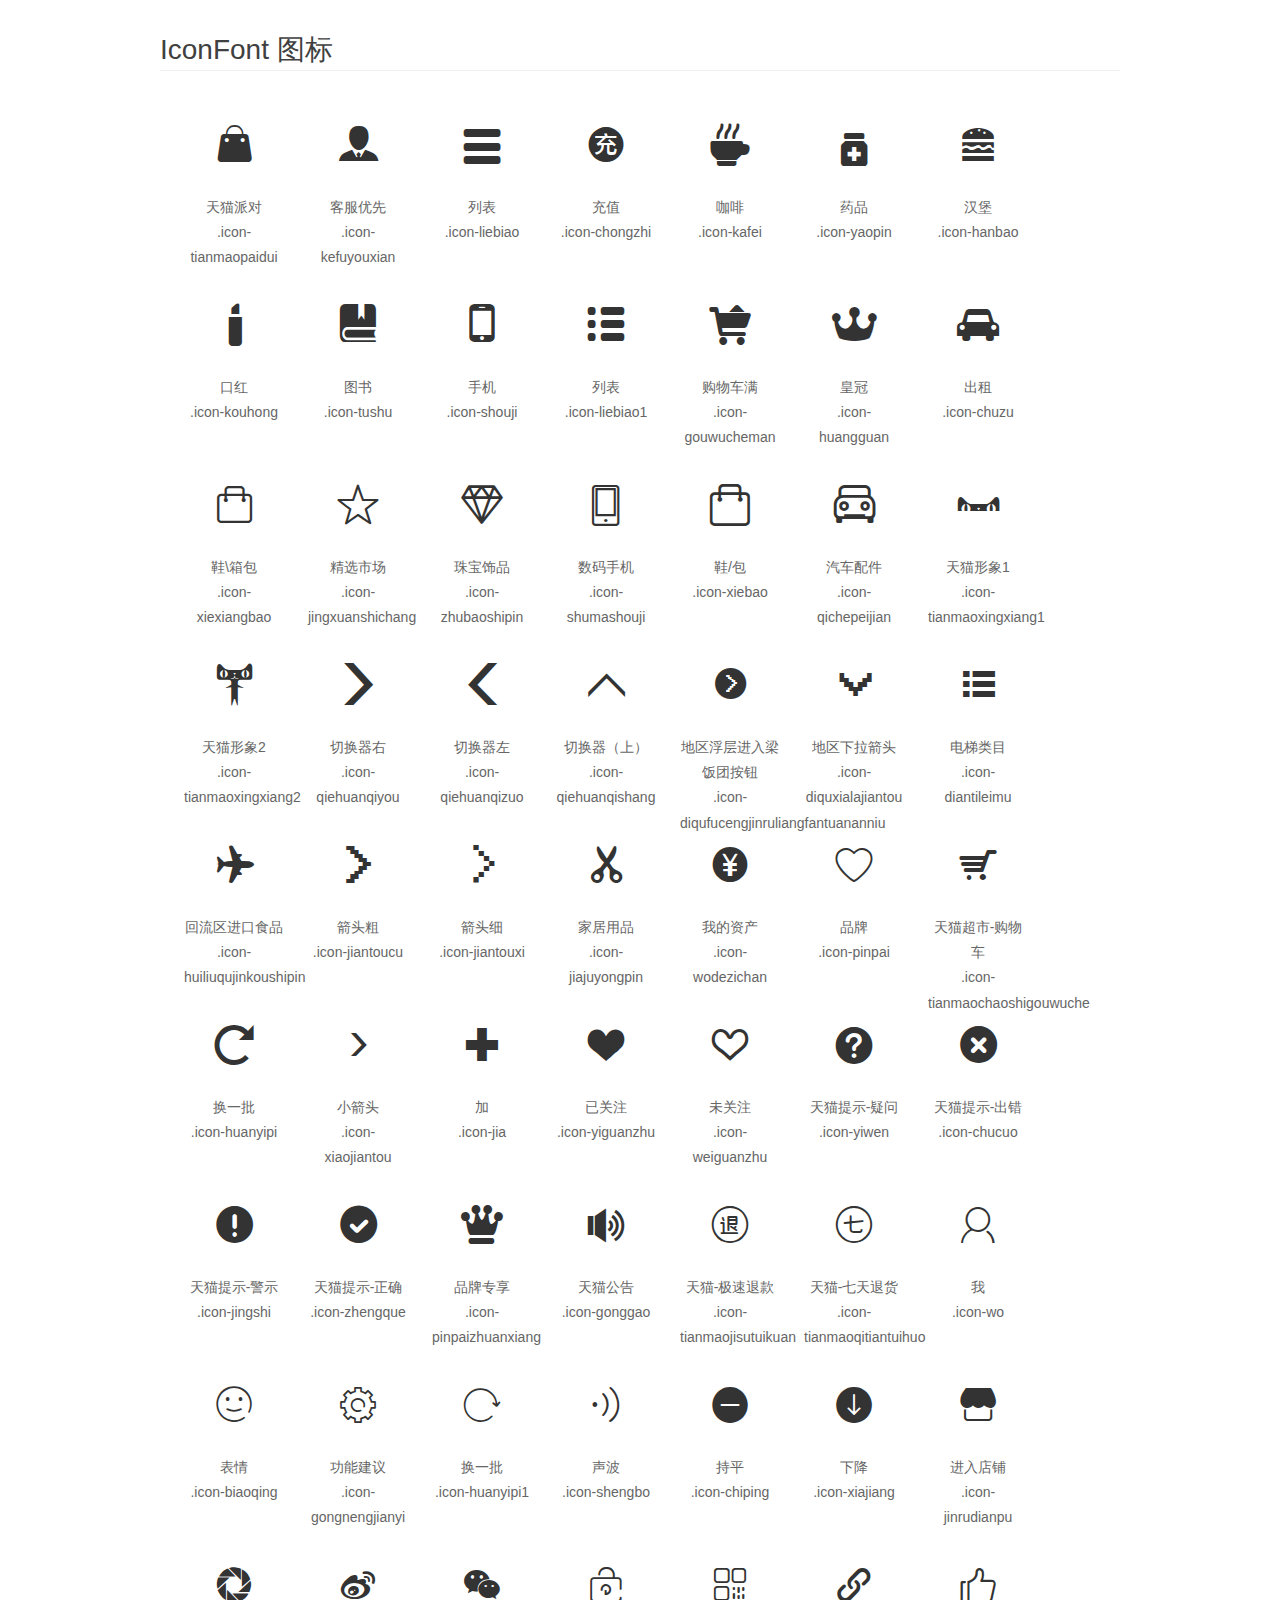
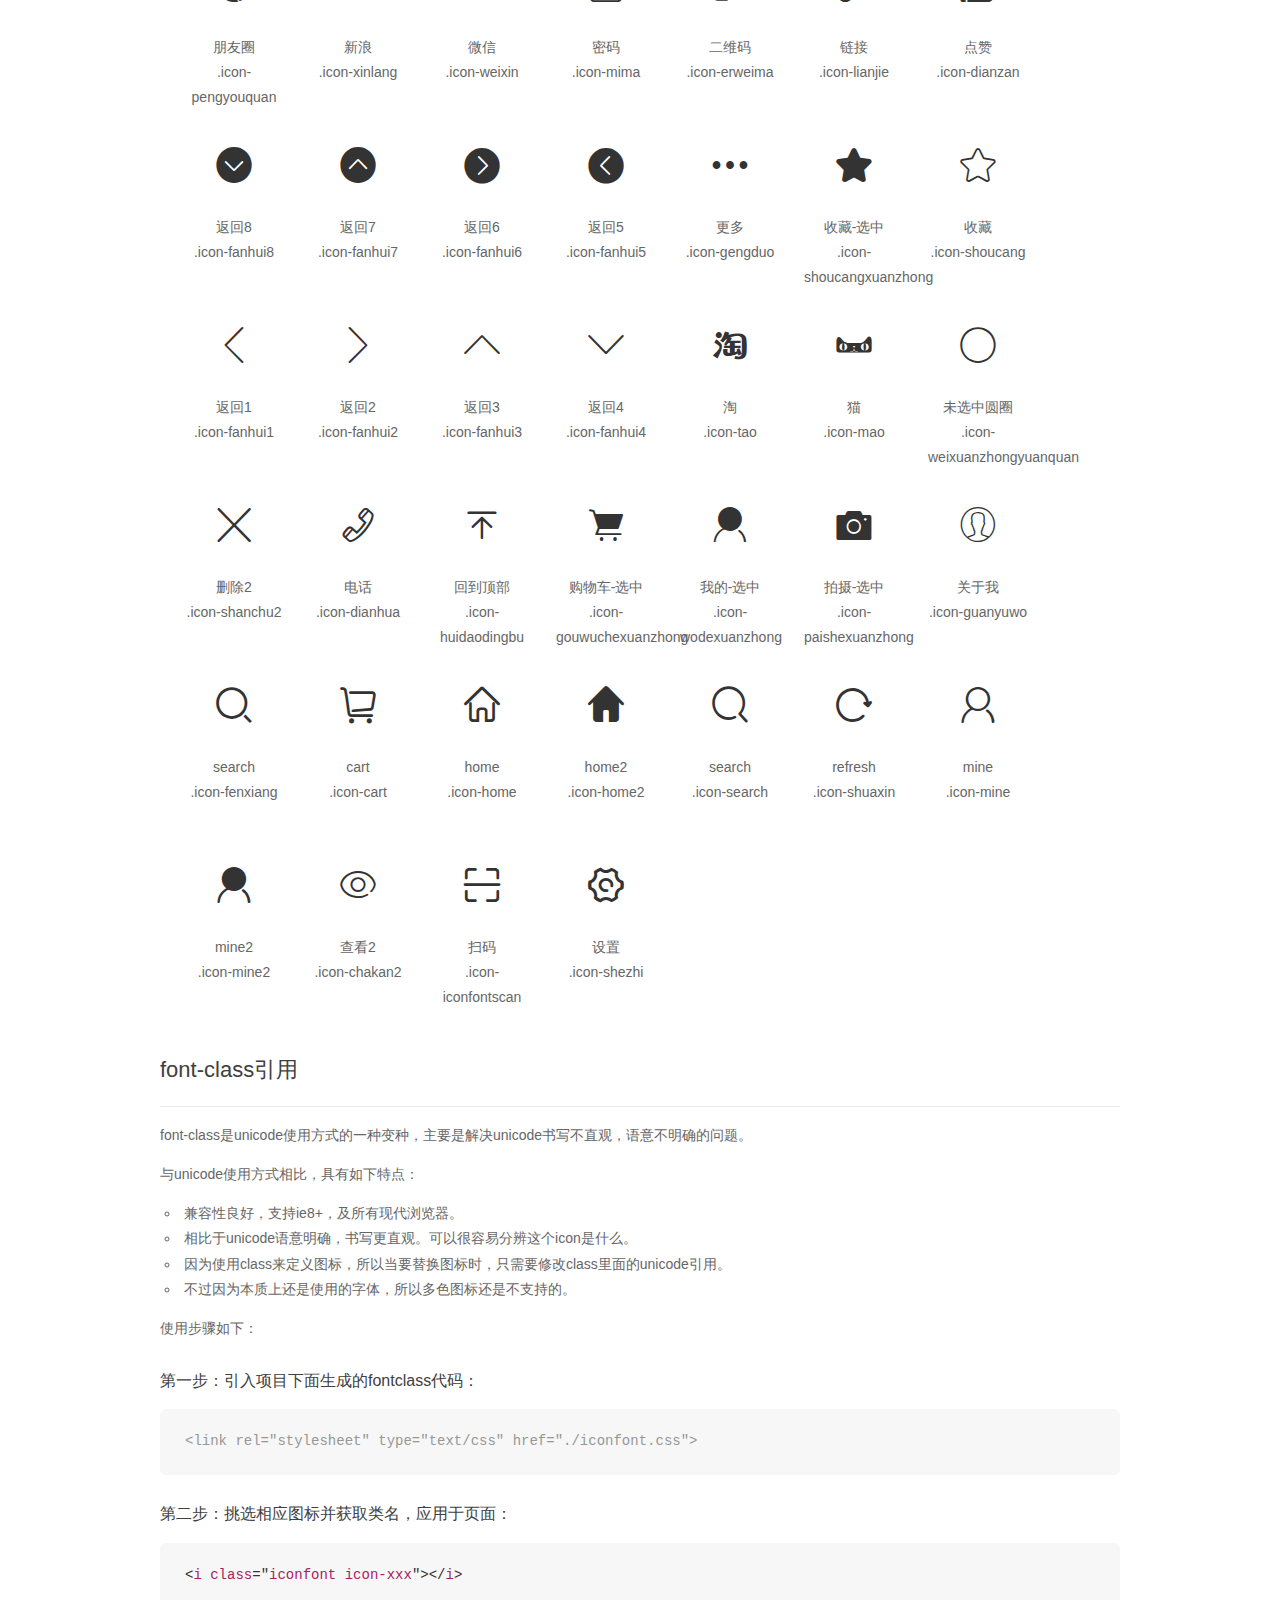
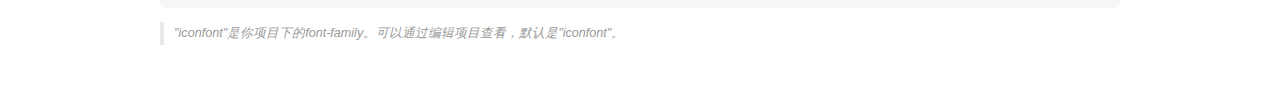
<file: search/src/main/resources/static/search/font/demo_fontclass.html>
<!DOCTYPE html>
<html>
<head>
    <meta charset="utf-8"/>
    <title>IconFont</title>
    <link rel="stylesheet" href="demo.css">
    <link rel="stylesheet" href="iconfont.css">
</head>
<body>
    <div class="main markdown">
        <h1>IconFont 图标</h1>
        <ul class="icon_lists clear">
            
                <li>
                <i class="icon iconfont icon-tianmaopaidui"></i>
                    <div class="name">天猫派对</div>
                    <div class="fontclass">.icon-tianmaopaidui</div>
                </li>
            
                <li>
                <i class="icon iconfont icon-kefuyouxian"></i>
                    <div class="name">客服优先</div>
                    <div class="fontclass">.icon-kefuyouxian</div>
                </li>
            
                <li>
                <i class="icon iconfont icon-liebiao"></i>
                    <div class="name">列表</div>
                    <div class="fontclass">.icon-liebiao</div>
                </li>
            
                <li>
                <i class="icon iconfont icon-chongzhi"></i>
                    <div class="name">充值</div>
                    <div class="fontclass">.icon-chongzhi</div>
                </li>
            
                <li>
                <i class="icon iconfont icon-kafei"></i>
                    <div class="name">咖啡</div>
                    <div class="fontclass">.icon-kafei</div>
                </li>
            
                <li>
                <i class="icon iconfont icon-yaopin"></i>
                    <div class="name">药品</div>
                    <div class="fontclass">.icon-yaopin</div>
                </li>
            
                <li>
                <i class="icon iconfont icon-hanbao"></i>
                    <div class="name">汉堡</div>
                    <div class="fontclass">.icon-hanbao</div>
                </li>
            
                <li>
                <i class="icon iconfont icon-kouhong"></i>
                    <div class="name">口红</div>
                    <div class="fontclass">.icon-kouhong</div>
                </li>
            
                <li>
                <i class="icon iconfont icon-tushu"></i>
                    <div class="name">图书</div>
                    <div class="fontclass">.icon-tushu</div>
                </li>
            
                <li>
                <i class="icon iconfont icon-shouji"></i>
                    <div class="name">手机</div>
                    <div class="fontclass">.icon-shouji</div>
                </li>
            
                <li>
                <i class="icon iconfont icon-liebiao1"></i>
                    <div class="name">列表</div>
                    <div class="fontclass">.icon-liebiao1</div>
                </li>
            
                <li>
                <i class="icon iconfont icon-gouwucheman"></i>
                    <div class="name">购物车满</div>
                    <div class="fontclass">.icon-gouwucheman</div>
                </li>
            
                <li>
                <i class="icon iconfont icon-huangguan"></i>
                    <div class="name">皇冠</div>
                    <div class="fontclass">.icon-huangguan</div>
                </li>
            
                <li>
                <i class="icon iconfont icon-chuzu"></i>
                    <div class="name">出租</div>
                    <div class="fontclass">.icon-chuzu</div>
                </li>
            
                <li>
                <i class="icon iconfont icon-xiexiangbao"></i>
                    <div class="name">鞋\箱包</div>
                    <div class="fontclass">.icon-xiexiangbao</div>
                </li>
            
                <li>
                <i class="icon iconfont icon-jingxuanshichang"></i>
                    <div class="name">精选市场</div>
                    <div class="fontclass">.icon-jingxuanshichang</div>
                </li>
            
                <li>
                <i class="icon iconfont icon-zhubaoshipin"></i>
                    <div class="name">珠宝饰品</div>
                    <div class="fontclass">.icon-zhubaoshipin</div>
                </li>
            
                <li>
                <i class="icon iconfont icon-shumashouji"></i>
                    <div class="name">数码手机</div>
                    <div class="fontclass">.icon-shumashouji</div>
                </li>
            
                <li>
                <i class="icon iconfont icon-xiebao"></i>
                    <div class="name">鞋/包</div>
                    <div class="fontclass">.icon-xiebao</div>
                </li>
            
                <li>
                <i class="icon iconfont icon-qichepeijian"></i>
                    <div class="name">汽车配件</div>
                    <div class="fontclass">.icon-qichepeijian</div>
                </li>
            
                <li>
                <i class="icon iconfont icon-tianmaoxingxiang1"></i>
                    <div class="name">天猫形象1</div>
                    <div class="fontclass">.icon-tianmaoxingxiang1</div>
                </li>
            
                <li>
                <i class="icon iconfont icon-tianmaoxingxiang2"></i>
                    <div class="name">天猫形象2</div>
                    <div class="fontclass">.icon-tianmaoxingxiang2</div>
                </li>
            
                <li>
                <i class="icon iconfont icon-qiehuanqiyou"></i>
                    <div class="name">切换器右</div>
                    <div class="fontclass">.icon-qiehuanqiyou</div>
                </li>
            
                <li>
                <i class="icon iconfont icon-qiehuanqizuo"></i>
                    <div class="name">切换器左</div>
                    <div class="fontclass">.icon-qiehuanqizuo</div>
                </li>
            
                <li>
                <i class="icon iconfont icon-qiehuanqishang"></i>
                    <div class="name">切换器（上）</div>
                    <div class="fontclass">.icon-qiehuanqishang</div>
                </li>
            
                <li>
                <i class="icon iconfont icon-diqufucengjinruliangfantuananniu"></i>
                    <div class="name">地区浮层进入梁饭团按钮</div>
                    <div class="fontclass">.icon-diqufucengjinruliangfantuananniu</div>
                </li>
            
                <li>
                <i class="icon iconfont icon-diquxialajiantou"></i>
                    <div class="name">地区下拉箭头</div>
                    <div class="fontclass">.icon-diquxialajiantou</div>
                </li>
            
                <li>
                <i class="icon iconfont icon-diantileimu"></i>
                    <div class="name">电梯类目</div>
                    <div class="fontclass">.icon-diantileimu</div>
                </li>
            
                <li>
                <i class="icon iconfont icon-huiliuqujinkoushipin"></i>
                    <div class="name">回流区进口食品</div>
                    <div class="fontclass">.icon-huiliuqujinkoushipin</div>
                </li>
            
                <li>
                <i class="icon iconfont icon-jiantoucu"></i>
                    <div class="name">箭头粗</div>
                    <div class="fontclass">.icon-jiantoucu</div>
                </li>
            
                <li>
                <i class="icon iconfont icon-jiantouxi"></i>
                    <div class="name">箭头细</div>
                    <div class="fontclass">.icon-jiantouxi</div>
                </li>
            
                <li>
                <i class="icon iconfont icon-jiajuyongpin"></i>
                    <div class="name">家居用品</div>
                    <div class="fontclass">.icon-jiajuyongpin</div>
                </li>
            
                <li>
                <i class="icon iconfont icon-wodezichan"></i>
                    <div class="name">我的资产</div>
                    <div class="fontclass">.icon-wodezichan</div>
                </li>
            
                <li>
                <i class="icon iconfont icon-pinpai"></i>
                    <div class="name">品牌</div>
                    <div class="fontclass">.icon-pinpai</div>
                </li>
            
                <li>
                <i class="icon iconfont icon-tianmaochaoshigouwuche"></i>
                    <div class="name">天猫超市-购物车</div>
                    <div class="fontclass">.icon-tianmaochaoshigouwuche</div>
                </li>
            
                <li>
                <i class="icon iconfont icon-huanyipi"></i>
                    <div class="name">换一批</div>
                    <div class="fontclass">.icon-huanyipi</div>
                </li>
            
                <li>
                <i class="icon iconfont icon-xiaojiantou"></i>
                    <div class="name">小箭头</div>
                    <div class="fontclass">.icon-xiaojiantou</div>
                </li>
            
                <li>
                <i class="icon iconfont icon-jia"></i>
                    <div class="name">加</div>
                    <div class="fontclass">.icon-jia</div>
                </li>
            
                <li>
                <i class="icon iconfont icon-yiguanzhu"></i>
                    <div class="name">已关注</div>
                    <div class="fontclass">.icon-yiguanzhu</div>
                </li>
            
                <li>
                <i class="icon iconfont icon-weiguanzhu"></i>
                    <div class="name">未关注</div>
                    <div class="fontclass">.icon-weiguanzhu</div>
                </li>
            
                <li>
                <i class="icon iconfont icon-yiwen"></i>
                    <div class="name">天猫提示-疑问</div>
                    <div class="fontclass">.icon-yiwen</div>
                </li>
            
                <li>
                <i class="icon iconfont icon-chucuo"></i>
                    <div class="name">天猫提示-出错</div>
                    <div class="fontclass">.icon-chucuo</div>
                </li>
            
                <li>
                <i class="icon iconfont icon-jingshi"></i>
                    <div class="name">天猫提示-警示</div>
                    <div class="fontclass">.icon-jingshi</div>
                </li>
            
                <li>
                <i class="icon iconfont icon-zhengque"></i>
                    <div class="name">天猫提示-正确</div>
                    <div class="fontclass">.icon-zhengque</div>
                </li>
            
                <li>
                <i class="icon iconfont icon-pinpaizhuanxiang"></i>
                    <div class="name">品牌专享</div>
                    <div class="fontclass">.icon-pinpaizhuanxiang</div>
                </li>
            
                <li>
                <i class="icon iconfont icon-gonggao"></i>
                    <div class="name">天猫公告</div>
                    <div class="fontclass">.icon-gonggao</div>
                </li>
            
                <li>
                <i class="icon iconfont icon-tianmaojisutuikuan"></i>
                    <div class="name">天猫-极速退款</div>
                    <div class="fontclass">.icon-tianmaojisutuikuan</div>
                </li>
            
                <li>
                <i class="icon iconfont icon-tianmaoqitiantuihuo"></i>
                    <div class="name">天猫-七天退货</div>
                    <div class="fontclass">.icon-tianmaoqitiantuihuo</div>
                </li>
            
                <li>
                <i class="icon iconfont icon-wo"></i>
                    <div class="name">我</div>
                    <div class="fontclass">.icon-wo</div>
                </li>
            
                <li>
                <i class="icon iconfont icon-biaoqing"></i>
                    <div class="name">表情</div>
                    <div class="fontclass">.icon-biaoqing</div>
                </li>
            
                <li>
                <i class="icon iconfont icon-gongnengjianyi"></i>
                    <div class="name">功能建议</div>
                    <div class="fontclass">.icon-gongnengjianyi</div>
                </li>
            
                <li>
                <i class="icon iconfont icon-huanyipi1"></i>
                    <div class="name">换一批</div>
                    <div class="fontclass">.icon-huanyipi1</div>
                </li>
            
                <li>
                <i class="icon iconfont icon-shengbo"></i>
                    <div class="name">声波</div>
                    <div class="fontclass">.icon-shengbo</div>
                </li>
            
                <li>
                <i class="icon iconfont icon-chiping"></i>
                    <div class="name">持平</div>
                    <div class="fontclass">.icon-chiping</div>
                </li>
            
                <li>
                <i class="icon iconfont icon-xiajiang"></i>
                    <div class="name">下降</div>
                    <div class="fontclass">.icon-xiajiang</div>
                </li>
            
                <li>
                <i class="icon iconfont icon-jinrudianpu"></i>
                    <div class="name">进入店铺</div>
                    <div class="fontclass">.icon-jinrudianpu</div>
                </li>
            
                <li>
                <i class="icon iconfont icon-pengyouquan"></i>
                    <div class="name">朋友圈</div>
                    <div class="fontclass">.icon-pengyouquan</div>
                </li>
            
                <li>
                <i class="icon iconfont icon-xinlang"></i>
                    <div class="name">新浪</div>
                    <div class="fontclass">.icon-xinlang</div>
                </li>
            
                <li>
                <i class="icon iconfont icon-weixin"></i>
                    <div class="name">微信</div>
                    <div class="fontclass">.icon-weixin</div>
                </li>
            
                <li>
                <i class="icon iconfont icon-mima"></i>
                    <div class="name">密码</div>
                    <div class="fontclass">.icon-mima</div>
                </li>
            
                <li>
                <i class="icon iconfont icon-erweima"></i>
                    <div class="name">二维码</div>
                    <div class="fontclass">.icon-erweima</div>
                </li>
            
                <li>
                <i class="icon iconfont icon-lianjie"></i>
                    <div class="name">链接</div>
                    <div class="fontclass">.icon-lianjie</div>
                </li>
            
                <li>
                <i class="icon iconfont icon-dianzan"></i>
                    <div class="name">点赞</div>
                    <div class="fontclass">.icon-dianzan</div>
                </li>
            
                <li>
                <i class="icon iconfont icon-fanhui8"></i>
                    <div class="name">返回8</div>
                    <div class="fontclass">.icon-fanhui8</div>
                </li>
            
                <li>
                <i class="icon iconfont icon-fanhui7"></i>
                    <div class="name">返回7</div>
                    <div class="fontclass">.icon-fanhui7</div>
                </li>
            
                <li>
                <i class="icon iconfont icon-fanhui6"></i>
                    <div class="name">返回6</div>
                    <div class="fontclass">.icon-fanhui6</div>
                </li>
            
                <li>
                <i class="icon iconfont icon-fanhui5"></i>
                    <div class="name">返回5</div>
                    <div class="fontclass">.icon-fanhui5</div>
                </li>
            
                <li>
                <i class="icon iconfont icon-gengduo"></i>
                    <div class="name">更多</div>
                    <div class="fontclass">.icon-gengduo</div>
                </li>
            
                <li>
                <i class="icon iconfont icon-shoucangxuanzhong"></i>
                    <div class="name">收藏-选中</div>
                    <div class="fontclass">.icon-shoucangxuanzhong</div>
                </li>
            
                <li>
                <i class="icon iconfont icon-shoucang"></i>
                    <div class="name">收藏</div>
                    <div class="fontclass">.icon-shoucang</div>
                </li>
            
                <li>
                <i class="icon iconfont icon-fanhui1"></i>
                    <div class="name">返回1</div>
                    <div class="fontclass">.icon-fanhui1</div>
                </li>
            
                <li>
                <i class="icon iconfont icon-fanhui2"></i>
                    <div class="name">返回2</div>
                    <div class="fontclass">.icon-fanhui2</div>
                </li>
            
                <li>
                <i class="icon iconfont icon-fanhui3"></i>
                    <div class="name">返回3</div>
                    <div class="fontclass">.icon-fanhui3</div>
                </li>
            
                <li>
                <i class="icon iconfont icon-fanhui4"></i>
                    <div class="name">返回4</div>
                    <div class="fontclass">.icon-fanhui4</div>
                </li>
            
                <li>
                <i class="icon iconfont icon-tao"></i>
                    <div class="name">淘</div>
                    <div class="fontclass">.icon-tao</div>
                </li>
            
                <li>
                <i class="icon iconfont icon-mao"></i>
                    <div class="name">猫</div>
                    <div class="fontclass">.icon-mao</div>
                </li>
            
                <li>
                <i class="icon iconfont icon-weixuanzhongyuanquan"></i>
                    <div class="name">未选中圆圈</div>
                    <div class="fontclass">.icon-weixuanzhongyuanquan</div>
                </li>
            
                <li>
                <i class="icon iconfont icon-shanchu2"></i>
                    <div class="name">删除2</div>
                    <div class="fontclass">.icon-shanchu2</div>
                </li>
            
                <li>
                <i class="icon iconfont icon-dianhua"></i>
                    <div class="name">电话</div>
                    <div class="fontclass">.icon-dianhua</div>
                </li>
            
                <li>
                <i class="icon iconfont icon-huidaodingbu"></i>
                    <div class="name">回到顶部</div>
                    <div class="fontclass">.icon-huidaodingbu</div>
                </li>
            
                <li>
                <i class="icon iconfont icon-gouwuchexuanzhong"></i>
                    <div class="name">购物车-选中</div>
                    <div class="fontclass">.icon-gouwuchexuanzhong</div>
                </li>
            
                <li>
                <i class="icon iconfont icon-wodexuanzhong"></i>
                    <div class="name">我的-选中</div>
                    <div class="fontclass">.icon-wodexuanzhong</div>
                </li>
            
                <li>
                <i class="icon iconfont icon-paishexuanzhong"></i>
                    <div class="name">拍摄-选中</div>
                    <div class="fontclass">.icon-paishexuanzhong</div>
                </li>
            
                <li>
                <i class="icon iconfont icon-guanyuwo"></i>
                    <div class="name">关于我</div>
                    <div class="fontclass">.icon-guanyuwo</div>
                </li>
            
                <li>
                <i class="icon iconfont icon-fenxiang"></i>
                    <div class="name">search</div>
                    <div class="fontclass">.icon-fenxiang</div>
                </li>
            
                <li>
                <i class="icon iconfont icon-cart"></i>
                    <div class="name">cart</div>
                    <div class="fontclass">.icon-cart</div>
                </li>
            
                <li>
                <i class="icon iconfont icon-home"></i>
                    <div class="name">home</div>
                    <div class="fontclass">.icon-home</div>
                </li>
            
                <li>
                <i class="icon iconfont icon-home2"></i>
                    <div class="name">home2</div>
                    <div class="fontclass">.icon-home2</div>
                </li>
            
                <li>
                <i class="icon iconfont icon-search"></i>
                    <div class="name">search</div>
                    <div class="fontclass">.icon-search</div>
                </li>
            
                <li>
                <i class="icon iconfont icon-shuaxin"></i>
                    <div class="name">refresh</div>
                    <div class="fontclass">.icon-shuaxin</div>
                </li>
            
                <li>
                <i class="icon iconfont icon-mine"></i>
                    <div class="name">mine</div>
                    <div class="fontclass">.icon-mine</div>
                </li>
            
                <li>
                <i class="icon iconfont icon-mine2"></i>
                    <div class="name">mine2</div>
                    <div class="fontclass">.icon-mine2</div>
                </li>
            
                <li>
                <i class="icon iconfont icon-chakan2"></i>
                    <div class="name">查看2</div>
                    <div class="fontclass">.icon-chakan2</div>
                </li>
            
                <li>
                <i class="icon iconfont icon-iconfontscan"></i>
                    <div class="name">扫码</div>
                    <div class="fontclass">.icon-iconfontscan</div>
                </li>
            
                <li>
                <i class="icon iconfont icon-shezhi"></i>
                    <div class="name">设置</div>
                    <div class="fontclass">.icon-shezhi</div>
                </li>
            
        </ul>

        <h2 id="font-class-">font-class引用</h2>
        <hr>

        <p>font-class是unicode使用方式的一种变种，主要是解决unicode书写不直观，语意不明确的问题。</p>
        <p>与unicode使用方式相比，具有如下特点：</p>
        <ul>
        <li>兼容性良好，支持ie8+，及所有现代浏览器。</li>
        <li>相比于unicode语意明确，书写更直观。可以很容易分辨这个icon是什么。</li>
        <li>因为使用class来定义图标，所以当要替换图标时，只需要修改class里面的unicode引用。</li>
        <li>不过因为本质上还是使用的字体，所以多色图标还是不支持的。</li>
        </ul>
        <p>使用步骤如下：</p>
        <h3 id="-fontclass-">第一步：引入项目下面生成的fontclass代码：</h3>


        <pre><code class="lang-js hljs javascript"><span class="hljs-comment">&lt;link rel="stylesheet" type="text/css" href="./iconfont.css"&gt;</span></code></pre>
        <h3 id="-">第二步：挑选相应图标并获取类名，应用于页面：</h3>
        <pre><code class="lang-css hljs">&lt;<span class="hljs-selector-tag">i</span> <span class="hljs-selector-tag">class</span>="<span class="hljs-selector-tag">iconfont</span> <span class="hljs-selector-tag">icon-xxx</span>"&gt;&lt;/<span class="hljs-selector-tag">i</span>&gt;</code></pre>
        <blockquote>
        <p>"iconfont"是你项目下的font-family。可以通过编辑项目查看，默认是"iconfont"。</p>
        </blockquote>
    </div>
</body>
</html>
</file>
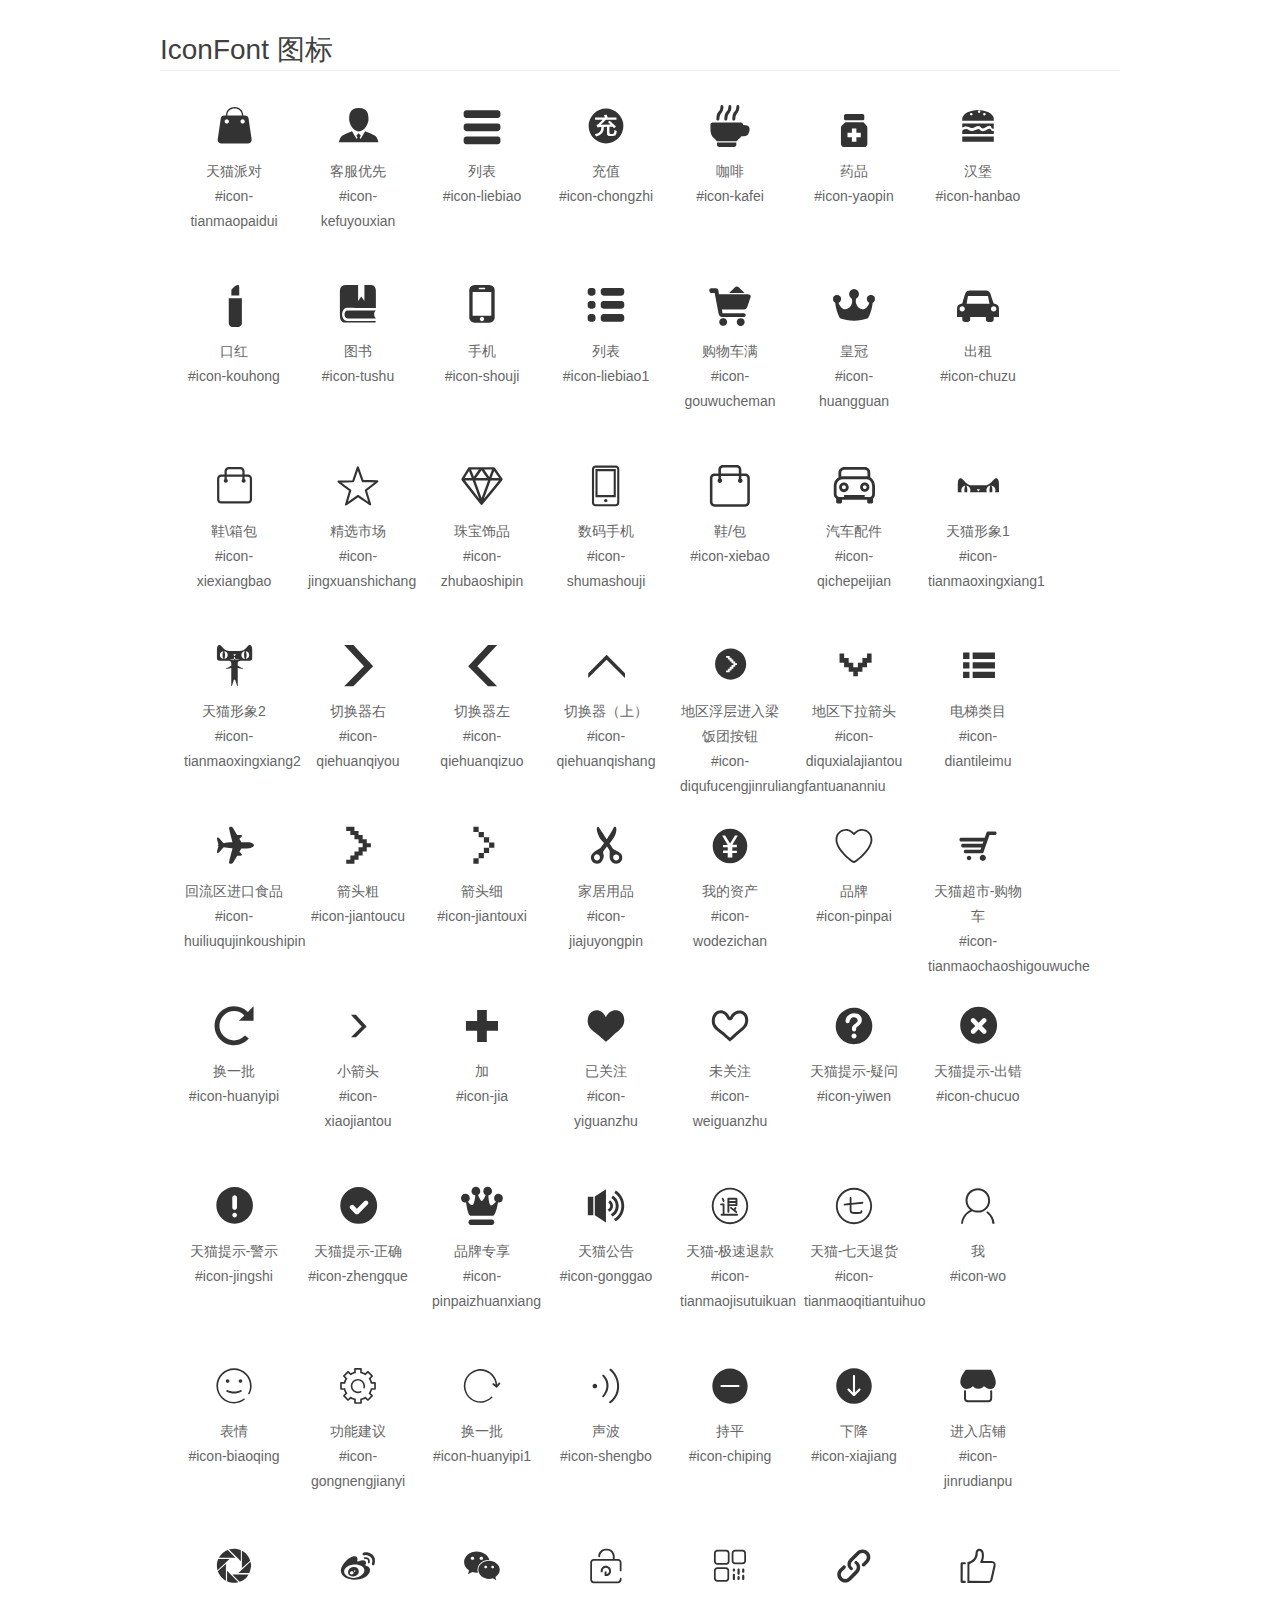
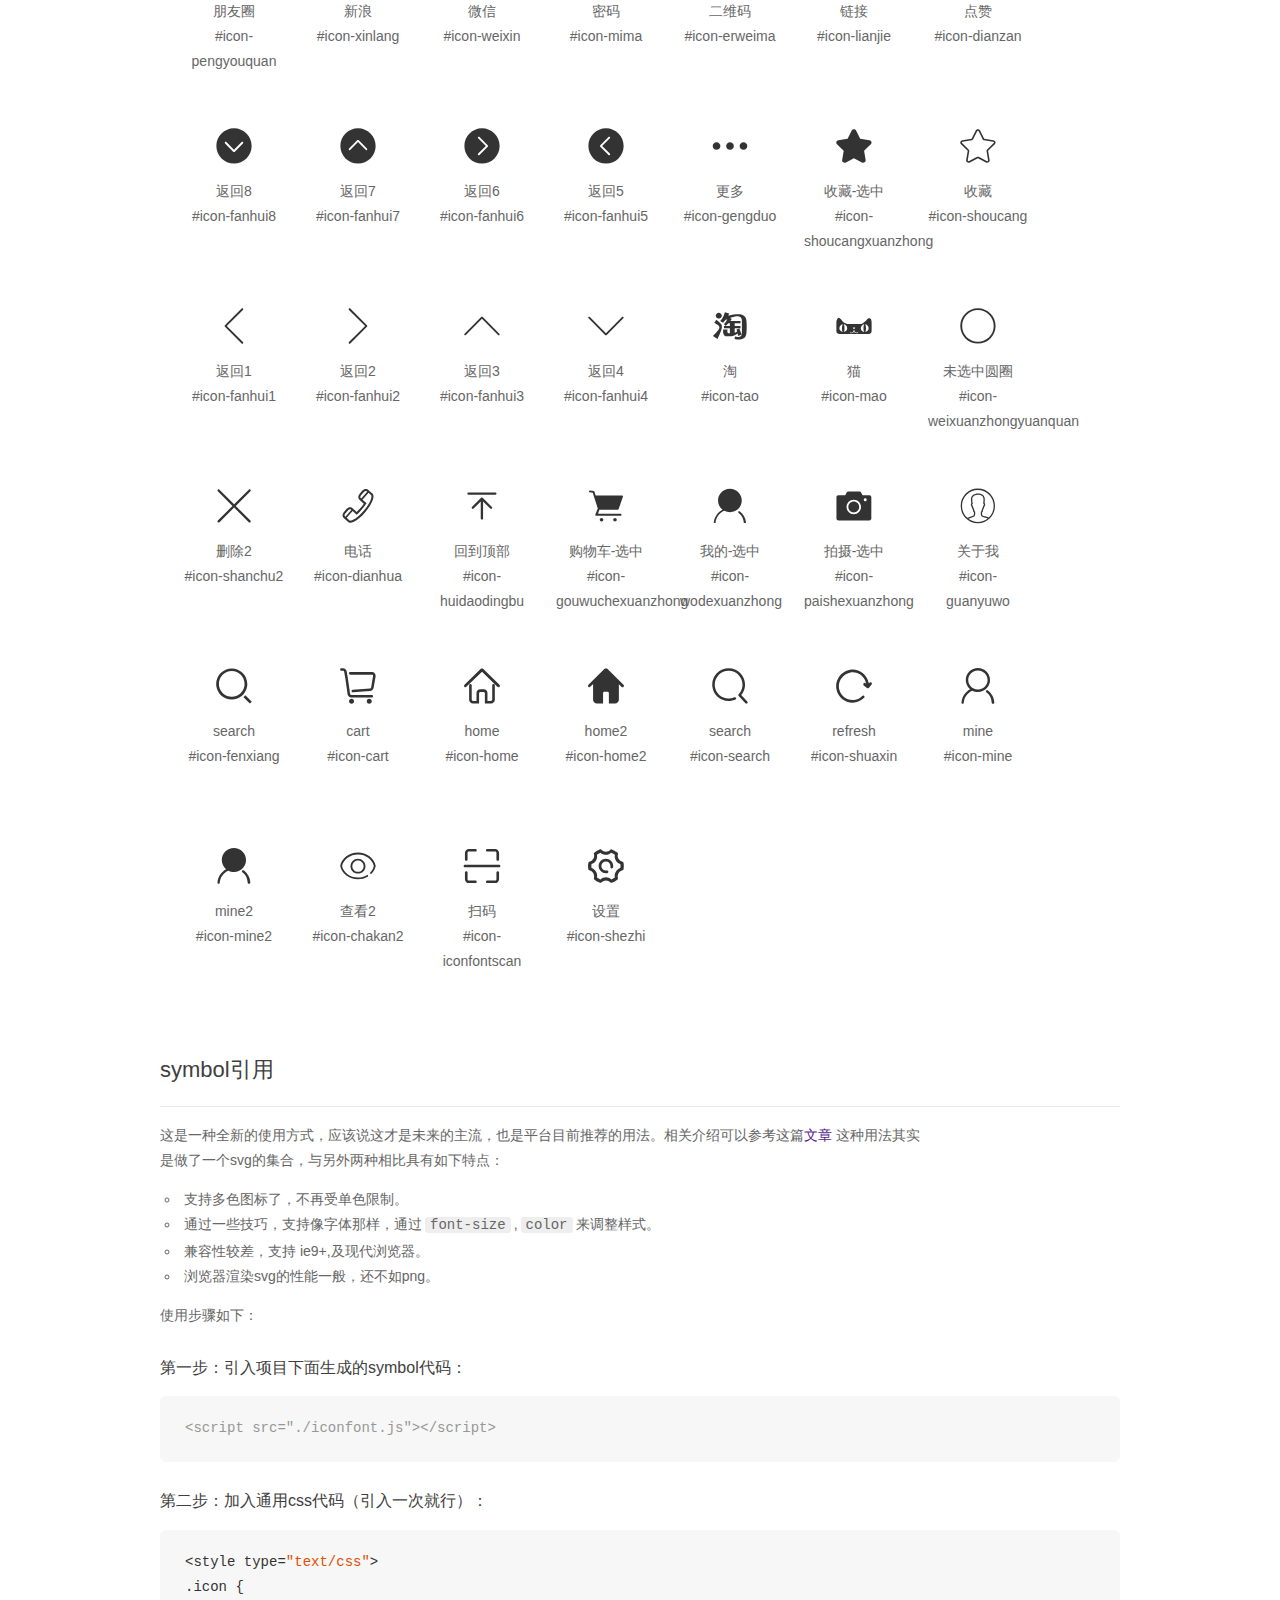
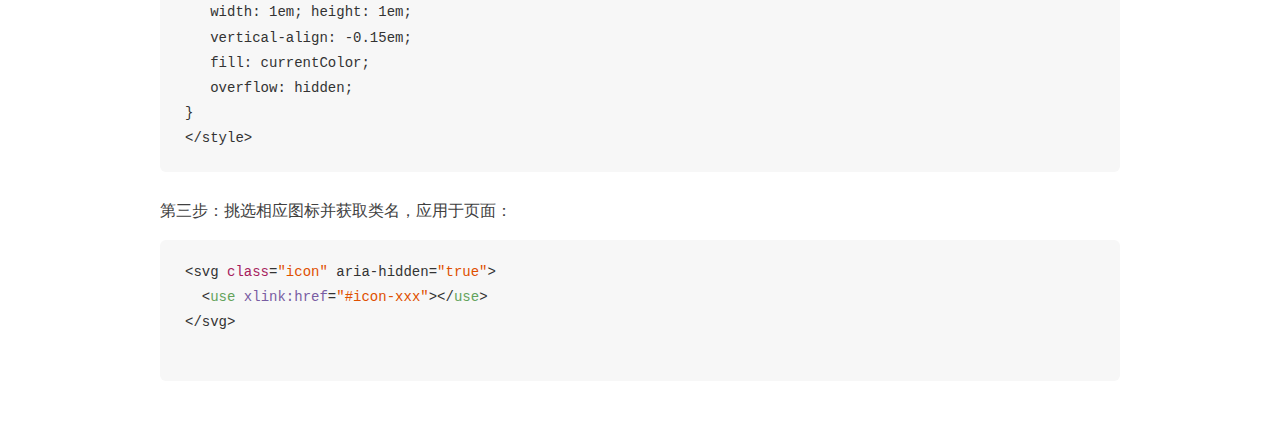
<file: search/src/main/resources/static/search/font/demo_symbol.html>
<!DOCTYPE html>
<html>
<head>
    <meta charset="utf-8"/>
    <title>IconFont</title>
    <link rel="stylesheet" href="demo.css">
    <script src="iconfont.js"></script>

    <style type="text/css">
        .icon {
          /* 通过设置 font-size 来改变图标大小 */
          width: 1em; height: 1em;
          /* 图标和文字相邻时，垂直对齐 */
          vertical-align: -0.15em;
          /* 通过设置 color 来改变 SVG 的颜色/fill */
          fill: currentColor;
          /* path 和 stroke 溢出 viewBox 部分在 IE 下会显示
             normalize.css 中也包含这行 */
          overflow: hidden;
        }

    </style>
</head>
<body>
    <div class="main markdown">
        <h1>IconFont 图标</h1>
        <ul class="icon_lists clear">
            
                <li>
                    <svg class="icon" aria-hidden="true">
                        <use xlink:href="#icon-tianmaopaidui"></use>
                    </svg>
                    <div class="name">天猫派对</div>
                    <div class="fontclass">#icon-tianmaopaidui</div>
                </li>
            
                <li>
                    <svg class="icon" aria-hidden="true">
                        <use xlink:href="#icon-kefuyouxian"></use>
                    </svg>
                    <div class="name">客服优先</div>
                    <div class="fontclass">#icon-kefuyouxian</div>
                </li>
            
                <li>
                    <svg class="icon" aria-hidden="true">
                        <use xlink:href="#icon-liebiao"></use>
                    </svg>
                    <div class="name">列表</div>
                    <div class="fontclass">#icon-liebiao</div>
                </li>
            
                <li>
                    <svg class="icon" aria-hidden="true">
                        <use xlink:href="#icon-chongzhi"></use>
                    </svg>
                    <div class="name">充值</div>
                    <div class="fontclass">#icon-chongzhi</div>
                </li>
            
                <li>
                    <svg class="icon" aria-hidden="true">
                        <use xlink:href="#icon-kafei"></use>
                    </svg>
                    <div class="name">咖啡</div>
                    <div class="fontclass">#icon-kafei</div>
                </li>
            
                <li>
                    <svg class="icon" aria-hidden="true">
                        <use xlink:href="#icon-yaopin"></use>
                    </svg>
                    <div class="name">药品</div>
                    <div class="fontclass">#icon-yaopin</div>
                </li>
            
                <li>
                    <svg class="icon" aria-hidden="true">
                        <use xlink:href="#icon-hanbao"></use>
                    </svg>
                    <div class="name">汉堡</div>
                    <div class="fontclass">#icon-hanbao</div>
                </li>
            
                <li>
                    <svg class="icon" aria-hidden="true">
                        <use xlink:href="#icon-kouhong"></use>
                    </svg>
                    <div class="name">口红</div>
                    <div class="fontclass">#icon-kouhong</div>
                </li>
            
                <li>
                    <svg class="icon" aria-hidden="true">
                        <use xlink:href="#icon-tushu"></use>
                    </svg>
                    <div class="name">图书</div>
                    <div class="fontclass">#icon-tushu</div>
                </li>
            
                <li>
                    <svg class="icon" aria-hidden="true">
                        <use xlink:href="#icon-shouji"></use>
                    </svg>
                    <div class="name">手机</div>
                    <div class="fontclass">#icon-shouji</div>
                </li>
            
                <li>
                    <svg class="icon" aria-hidden="true">
                        <use xlink:href="#icon-liebiao1"></use>
                    </svg>
                    <div class="name">列表</div>
                    <div class="fontclass">#icon-liebiao1</div>
                </li>
            
                <li>
                    <svg class="icon" aria-hidden="true">
                        <use xlink:href="#icon-gouwucheman"></use>
                    </svg>
                    <div class="name">购物车满</div>
                    <div class="fontclass">#icon-gouwucheman</div>
                </li>
            
                <li>
                    <svg class="icon" aria-hidden="true">
                        <use xlink:href="#icon-huangguan"></use>
                    </svg>
                    <div class="name">皇冠</div>
                    <div class="fontclass">#icon-huangguan</div>
                </li>
            
                <li>
                    <svg class="icon" aria-hidden="true">
                        <use xlink:href="#icon-chuzu"></use>
                    </svg>
                    <div class="name">出租</div>
                    <div class="fontclass">#icon-chuzu</div>
                </li>
            
                <li>
                    <svg class="icon" aria-hidden="true">
                        <use xlink:href="#icon-xiexiangbao"></use>
                    </svg>
                    <div class="name">鞋\箱包</div>
                    <div class="fontclass">#icon-xiexiangbao</div>
                </li>
            
                <li>
                    <svg class="icon" aria-hidden="true">
                        <use xlink:href="#icon-jingxuanshichang"></use>
                    </svg>
                    <div class="name">精选市场</div>
                    <div class="fontclass">#icon-jingxuanshichang</div>
                </li>
            
                <li>
                    <svg class="icon" aria-hidden="true">
                        <use xlink:href="#icon-zhubaoshipin"></use>
                    </svg>
                    <div class="name">珠宝饰品</div>
                    <div class="fontclass">#icon-zhubaoshipin</div>
                </li>
            
                <li>
                    <svg class="icon" aria-hidden="true">
                        <use xlink:href="#icon-shumashouji"></use>
                    </svg>
                    <div class="name">数码手机</div>
                    <div class="fontclass">#icon-shumashouji</div>
                </li>
            
                <li>
                    <svg class="icon" aria-hidden="true">
                        <use xlink:href="#icon-xiebao"></use>
                    </svg>
                    <div class="name">鞋/包</div>
                    <div class="fontclass">#icon-xiebao</div>
                </li>
            
                <li>
                    <svg class="icon" aria-hidden="true">
                        <use xlink:href="#icon-qichepeijian"></use>
                    </svg>
                    <div class="name">汽车配件</div>
                    <div class="fontclass">#icon-qichepeijian</div>
                </li>
            
                <li>
                    <svg class="icon" aria-hidden="true">
                        <use xlink:href="#icon-tianmaoxingxiang1"></use>
                    </svg>
                    <div class="name">天猫形象1</div>
                    <div class="fontclass">#icon-tianmaoxingxiang1</div>
                </li>
            
                <li>
                    <svg class="icon" aria-hidden="true">
                        <use xlink:href="#icon-tianmaoxingxiang2"></use>
                    </svg>
                    <div class="name">天猫形象2</div>
                    <div class="fontclass">#icon-tianmaoxingxiang2</div>
                </li>
            
                <li>
                    <svg class="icon" aria-hidden="true">
                        <use xlink:href="#icon-qiehuanqiyou"></use>
                    </svg>
                    <div class="name">切换器右</div>
                    <div class="fontclass">#icon-qiehuanqiyou</div>
                </li>
            
                <li>
                    <svg class="icon" aria-hidden="true">
                        <use xlink:href="#icon-qiehuanqizuo"></use>
                    </svg>
                    <div class="name">切换器左</div>
                    <div class="fontclass">#icon-qiehuanqizuo</div>
                </li>
            
                <li>
                    <svg class="icon" aria-hidden="true">
                        <use xlink:href="#icon-qiehuanqishang"></use>
                    </svg>
                    <div class="name">切换器（上）</div>
                    <div class="fontclass">#icon-qiehuanqishang</div>
                </li>
            
                <li>
                    <svg class="icon" aria-hidden="true">
                        <use xlink:href="#icon-diqufucengjinruliangfantuananniu"></use>
                    </svg>
                    <div class="name">地区浮层进入梁饭团按钮</div>
                    <div class="fontclass">#icon-diqufucengjinruliangfantuananniu</div>
                </li>
            
                <li>
                    <svg class="icon" aria-hidden="true">
                        <use xlink:href="#icon-diquxialajiantou"></use>
                    </svg>
                    <div class="name">地区下拉箭头</div>
                    <div class="fontclass">#icon-diquxialajiantou</div>
                </li>
            
                <li>
                    <svg class="icon" aria-hidden="true">
                        <use xlink:href="#icon-diantileimu"></use>
                    </svg>
                    <div class="name">电梯类目</div>
                    <div class="fontclass">#icon-diantileimu</div>
                </li>
            
                <li>
                    <svg class="icon" aria-hidden="true">
                        <use xlink:href="#icon-huiliuqujinkoushipin"></use>
                    </svg>
                    <div class="name">回流区进口食品</div>
                    <div class="fontclass">#icon-huiliuqujinkoushipin</div>
                </li>
            
                <li>
                    <svg class="icon" aria-hidden="true">
                        <use xlink:href="#icon-jiantoucu"></use>
                    </svg>
                    <div class="name">箭头粗</div>
                    <div class="fontclass">#icon-jiantoucu</div>
                </li>
            
                <li>
                    <svg class="icon" aria-hidden="true">
                        <use xlink:href="#icon-jiantouxi"></use>
                    </svg>
                    <div class="name">箭头细</div>
                    <div class="fontclass">#icon-jiantouxi</div>
                </li>
            
                <li>
                    <svg class="icon" aria-hidden="true">
                        <use xlink:href="#icon-jiajuyongpin"></use>
                    </svg>
                    <div class="name">家居用品</div>
                    <div class="fontclass">#icon-jiajuyongpin</div>
                </li>
            
                <li>
                    <svg class="icon" aria-hidden="true">
                        <use xlink:href="#icon-wodezichan"></use>
                    </svg>
                    <div class="name">我的资产</div>
                    <div class="fontclass">#icon-wodezichan</div>
                </li>
            
                <li>
                    <svg class="icon" aria-hidden="true">
                        <use xlink:href="#icon-pinpai"></use>
                    </svg>
                    <div class="name">品牌</div>
                    <div class="fontclass">#icon-pinpai</div>
                </li>
            
                <li>
                    <svg class="icon" aria-hidden="true">
                        <use xlink:href="#icon-tianmaochaoshigouwuche"></use>
                    </svg>
                    <div class="name">天猫超市-购物车</div>
                    <div class="fontclass">#icon-tianmaochaoshigouwuche</div>
                </li>
            
                <li>
                    <svg class="icon" aria-hidden="true">
                        <use xlink:href="#icon-huanyipi"></use>
                    </svg>
                    <div class="name">换一批</div>
                    <div class="fontclass">#icon-huanyipi</div>
                </li>
            
                <li>
                    <svg class="icon" aria-hidden="true">
                        <use xlink:href="#icon-xiaojiantou"></use>
                    </svg>
                    <div class="name">小箭头</div>
                    <div class="fontclass">#icon-xiaojiantou</div>
                </li>
            
                <li>
                    <svg class="icon" aria-hidden="true">
                        <use xlink:href="#icon-jia"></use>
                    </svg>
                    <div class="name">加</div>
                    <div class="fontclass">#icon-jia</div>
                </li>
            
                <li>
                    <svg class="icon" aria-hidden="true">
                        <use xlink:href="#icon-yiguanzhu"></use>
                    </svg>
                    <div class="name">已关注</div>
                    <div class="fontclass">#icon-yiguanzhu</div>
                </li>
            
                <li>
                    <svg class="icon" aria-hidden="true">
                        <use xlink:href="#icon-weiguanzhu"></use>
                    </svg>
                    <div class="name">未关注</div>
                    <div class="fontclass">#icon-weiguanzhu</div>
                </li>
            
                <li>
                    <svg class="icon" aria-hidden="true">
                        <use xlink:href="#icon-yiwen"></use>
                    </svg>
                    <div class="name">天猫提示-疑问</div>
                    <div class="fontclass">#icon-yiwen</div>
                </li>
            
                <li>
                    <svg class="icon" aria-hidden="true">
                        <use xlink:href="#icon-chucuo"></use>
                    </svg>
                    <div class="name">天猫提示-出错</div>
                    <div class="fontclass">#icon-chucuo</div>
                </li>
            
                <li>
                    <svg class="icon" aria-hidden="true">
                        <use xlink:href="#icon-jingshi"></use>
                    </svg>
                    <div class="name">天猫提示-警示</div>
                    <div class="fontclass">#icon-jingshi</div>
                </li>
            
                <li>
                    <svg class="icon" aria-hidden="true">
                        <use xlink:href="#icon-zhengque"></use>
                    </svg>
                    <div class="name">天猫提示-正确</div>
                    <div class="fontclass">#icon-zhengque</div>
                </li>
            
                <li>
                    <svg class="icon" aria-hidden="true">
                        <use xlink:href="#icon-pinpaizhuanxiang"></use>
                    </svg>
                    <div class="name">品牌专享</div>
                    <div class="fontclass">#icon-pinpaizhuanxiang</div>
                </li>
            
                <li>
                    <svg class="icon" aria-hidden="true">
                        <use xlink:href="#icon-gonggao"></use>
                    </svg>
                    <div class="name">天猫公告</div>
                    <div class="fontclass">#icon-gonggao</div>
                </li>
            
                <li>
                    <svg class="icon" aria-hidden="true">
                        <use xlink:href="#icon-tianmaojisutuikuan"></use>
                    </svg>
                    <div class="name">天猫-极速退款</div>
                    <div class="fontclass">#icon-tianmaojisutuikuan</div>
                </li>
            
                <li>
                    <svg class="icon" aria-hidden="true">
                        <use xlink:href="#icon-tianmaoqitiantuihuo"></use>
                    </svg>
                    <div class="name">天猫-七天退货</div>
                    <div class="fontclass">#icon-tianmaoqitiantuihuo</div>
                </li>
            
                <li>
                    <svg class="icon" aria-hidden="true">
                        <use xlink:href="#icon-wo"></use>
                    </svg>
                    <div class="name">我</div>
                    <div class="fontclass">#icon-wo</div>
                </li>
            
                <li>
                    <svg class="icon" aria-hidden="true">
                        <use xlink:href="#icon-biaoqing"></use>
                    </svg>
                    <div class="name">表情</div>
                    <div class="fontclass">#icon-biaoqing</div>
                </li>
            
                <li>
                    <svg class="icon" aria-hidden="true">
                        <use xlink:href="#icon-gongnengjianyi"></use>
                    </svg>
                    <div class="name">功能建议</div>
                    <div class="fontclass">#icon-gongnengjianyi</div>
                </li>
            
                <li>
                    <svg class="icon" aria-hidden="true">
                        <use xlink:href="#icon-huanyipi1"></use>
                    </svg>
                    <div class="name">换一批</div>
                    <div class="fontclass">#icon-huanyipi1</div>
                </li>
            
                <li>
                    <svg class="icon" aria-hidden="true">
                        <use xlink:href="#icon-shengbo"></use>
                    </svg>
                    <div class="name">声波</div>
                    <div class="fontclass">#icon-shengbo</div>
                </li>
            
                <li>
                    <svg class="icon" aria-hidden="true">
                        <use xlink:href="#icon-chiping"></use>
                    </svg>
                    <div class="name">持平</div>
                    <div class="fontclass">#icon-chiping</div>
                </li>
            
                <li>
                    <svg class="icon" aria-hidden="true">
                        <use xlink:href="#icon-xiajiang"></use>
                    </svg>
                    <div class="name">下降</div>
                    <div class="fontclass">#icon-xiajiang</div>
                </li>
            
                <li>
                    <svg class="icon" aria-hidden="true">
                        <use xlink:href="#icon-jinrudianpu"></use>
                    </svg>
                    <div class="name">进入店铺</div>
                    <div class="fontclass">#icon-jinrudianpu</div>
                </li>
            
                <li>
                    <svg class="icon" aria-hidden="true">
                        <use xlink:href="#icon-pengyouquan"></use>
                    </svg>
                    <div class="name">朋友圈</div>
                    <div class="fontclass">#icon-pengyouquan</div>
                </li>
            
                <li>
                    <svg class="icon" aria-hidden="true">
                        <use xlink:href="#icon-xinlang"></use>
                    </svg>
                    <div class="name">新浪</div>
                    <div class="fontclass">#icon-xinlang</div>
                </li>
            
                <li>
                    <svg class="icon" aria-hidden="true">
                        <use xlink:href="#icon-weixin"></use>
                    </svg>
                    <div class="name">微信</div>
                    <div class="fontclass">#icon-weixin</div>
                </li>
            
                <li>
                    <svg class="icon" aria-hidden="true">
                        <use xlink:href="#icon-mima"></use>
                    </svg>
                    <div class="name">密码</div>
                    <div class="fontclass">#icon-mima</div>
                </li>
            
                <li>
                    <svg class="icon" aria-hidden="true">
                        <use xlink:href="#icon-erweima"></use>
                    </svg>
                    <div class="name">二维码</div>
                    <div class="fontclass">#icon-erweima</div>
                </li>
            
                <li>
                    <svg class="icon" aria-hidden="true">
                        <use xlink:href="#icon-lianjie"></use>
                    </svg>
                    <div class="name">链接</div>
                    <div class="fontclass">#icon-lianjie</div>
                </li>
            
                <li>
                    <svg class="icon" aria-hidden="true">
                        <use xlink:href="#icon-dianzan"></use>
                    </svg>
                    <div class="name">点赞</div>
                    <div class="fontclass">#icon-dianzan</div>
                </li>
            
                <li>
                    <svg class="icon" aria-hidden="true">
                        <use xlink:href="#icon-fanhui8"></use>
                    </svg>
                    <div class="name">返回8</div>
                    <div class="fontclass">#icon-fanhui8</div>
                </li>
            
                <li>
                    <svg class="icon" aria-hidden="true">
                        <use xlink:href="#icon-fanhui7"></use>
                    </svg>
                    <div class="name">返回7</div>
                    <div class="fontclass">#icon-fanhui7</div>
                </li>
            
                <li>
                    <svg class="icon" aria-hidden="true">
                        <use xlink:href="#icon-fanhui6"></use>
                    </svg>
                    <div class="name">返回6</div>
                    <div class="fontclass">#icon-fanhui6</div>
                </li>
            
                <li>
                    <svg class="icon" aria-hidden="true">
                        <use xlink:href="#icon-fanhui5"></use>
                    </svg>
                    <div class="name">返回5</div>
                    <div class="fontclass">#icon-fanhui5</div>
                </li>
            
                <li>
                    <svg class="icon" aria-hidden="true">
                        <use xlink:href="#icon-gengduo"></use>
                    </svg>
                    <div class="name">更多</div>
                    <div class="fontclass">#icon-gengduo</div>
                </li>
            
                <li>
                    <svg class="icon" aria-hidden="true">
                        <use xlink:href="#icon-shoucangxuanzhong"></use>
                    </svg>
                    <div class="name">收藏-选中</div>
                    <div class="fontclass">#icon-shoucangxuanzhong</div>
                </li>
            
                <li>
                    <svg class="icon" aria-hidden="true">
                        <use xlink:href="#icon-shoucang"></use>
                    </svg>
                    <div class="name">收藏</div>
                    <div class="fontclass">#icon-shoucang</div>
                </li>
            
                <li>
                    <svg class="icon" aria-hidden="true">
                        <use xlink:href="#icon-fanhui1"></use>
                    </svg>
                    <div class="name">返回1</div>
                    <div class="fontclass">#icon-fanhui1</div>
                </li>
            
                <li>
                    <svg class="icon" aria-hidden="true">
                        <use xlink:href="#icon-fanhui2"></use>
                    </svg>
                    <div class="name">返回2</div>
                    <div class="fontclass">#icon-fanhui2</div>
                </li>
            
                <li>
                    <svg class="icon" aria-hidden="true">
                        <use xlink:href="#icon-fanhui3"></use>
                    </svg>
                    <div class="name">返回3</div>
                    <div class="fontclass">#icon-fanhui3</div>
                </li>
            
                <li>
                    <svg class="icon" aria-hidden="true">
                        <use xlink:href="#icon-fanhui4"></use>
                    </svg>
                    <div class="name">返回4</div>
                    <div class="fontclass">#icon-fanhui4</div>
                </li>
            
                <li>
                    <svg class="icon" aria-hidden="true">
                        <use xlink:href="#icon-tao"></use>
                    </svg>
                    <div class="name">淘</div>
                    <div class="fontclass">#icon-tao</div>
                </li>
            
                <li>
                    <svg class="icon" aria-hidden="true">
                        <use xlink:href="#icon-mao"></use>
                    </svg>
                    <div class="name">猫</div>
                    <div class="fontclass">#icon-mao</div>
                </li>
            
                <li>
                    <svg class="icon" aria-hidden="true">
                        <use xlink:href="#icon-weixuanzhongyuanquan"></use>
                    </svg>
                    <div class="name">未选中圆圈</div>
                    <div class="fontclass">#icon-weixuanzhongyuanquan</div>
                </li>
            
                <li>
                    <svg class="icon" aria-hidden="true">
                        <use xlink:href="#icon-shanchu2"></use>
                    </svg>
                    <div class="name">删除2</div>
                    <div class="fontclass">#icon-shanchu2</div>
                </li>
            
                <li>
                    <svg class="icon" aria-hidden="true">
                        <use xlink:href="#icon-dianhua"></use>
                    </svg>
                    <div class="name">电话</div>
                    <div class="fontclass">#icon-dianhua</div>
                </li>
            
                <li>
                    <svg class="icon" aria-hidden="true">
                        <use xlink:href="#icon-huidaodingbu"></use>
                    </svg>
                    <div class="name">回到顶部</div>
                    <div class="fontclass">#icon-huidaodingbu</div>
                </li>
            
                <li>
                    <svg class="icon" aria-hidden="true">
                        <use xlink:href="#icon-gouwuchexuanzhong"></use>
                    </svg>
                    <div class="name">购物车-选中</div>
                    <div class="fontclass">#icon-gouwuchexuanzhong</div>
                </li>
            
                <li>
                    <svg class="icon" aria-hidden="true">
                        <use xlink:href="#icon-wodexuanzhong"></use>
                    </svg>
                    <div class="name">我的-选中</div>
                    <div class="fontclass">#icon-wodexuanzhong</div>
                </li>
            
                <li>
                    <svg class="icon" aria-hidden="true">
                        <use xlink:href="#icon-paishexuanzhong"></use>
                    </svg>
                    <div class="name">拍摄-选中</div>
                    <div class="fontclass">#icon-paishexuanzhong</div>
                </li>
            
                <li>
                    <svg class="icon" aria-hidden="true">
                        <use xlink:href="#icon-guanyuwo"></use>
                    </svg>
                    <div class="name">关于我</div>
                    <div class="fontclass">#icon-guanyuwo</div>
                </li>
            
                <li>
                    <svg class="icon" aria-hidden="true">
                        <use xlink:href="#icon-fenxiang"></use>
                    </svg>
                    <div class="name">search</div>
                    <div class="fontclass">#icon-fenxiang</div>
                </li>
            
                <li>
                    <svg class="icon" aria-hidden="true">
                        <use xlink:href="#icon-cart"></use>
                    </svg>
                    <div class="name">cart</div>
                    <div class="fontclass">#icon-cart</div>
                </li>
            
                <li>
                    <svg class="icon" aria-hidden="true">
                        <use xlink:href="#icon-home"></use>
                    </svg>
                    <div class="name">home</div>
                    <div class="fontclass">#icon-home</div>
                </li>
            
                <li>
                    <svg class="icon" aria-hidden="true">
                        <use xlink:href="#icon-home2"></use>
                    </svg>
                    <div class="name">home2</div>
                    <div class="fontclass">#icon-home2</div>
                </li>
            
                <li>
                    <svg class="icon" aria-hidden="true">
                        <use xlink:href="#icon-search"></use>
                    </svg>
                    <div class="name">search</div>
                    <div class="fontclass">#icon-search</div>
                </li>
            
                <li>
                    <svg class="icon" aria-hidden="true">
                        <use xlink:href="#icon-shuaxin"></use>
                    </svg>
                    <div class="name">refresh</div>
                    <div class="fontclass">#icon-shuaxin</div>
                </li>
            
                <li>
                    <svg class="icon" aria-hidden="true">
                        <use xlink:href="#icon-mine"></use>
                    </svg>
                    <div class="name">mine</div>
                    <div class="fontclass">#icon-mine</div>
                </li>
            
                <li>
                    <svg class="icon" aria-hidden="true">
                        <use xlink:href="#icon-mine2"></use>
                    </svg>
                    <div class="name">mine2</div>
                    <div class="fontclass">#icon-mine2</div>
                </li>
            
                <li>
                    <svg class="icon" aria-hidden="true">
                        <use xlink:href="#icon-chakan2"></use>
                    </svg>
                    <div class="name">查看2</div>
                    <div class="fontclass">#icon-chakan2</div>
                </li>
            
                <li>
                    <svg class="icon" aria-hidden="true">
                        <use xlink:href="#icon-iconfontscan"></use>
                    </svg>
                    <div class="name">扫码</div>
                    <div class="fontclass">#icon-iconfontscan</div>
                </li>
            
                <li>
                    <svg class="icon" aria-hidden="true">
                        <use xlink:href="#icon-shezhi"></use>
                    </svg>
                    <div class="name">设置</div>
                    <div class="fontclass">#icon-shezhi</div>
                </li>
            
        </ul>


        <h2 id="symbol-">symbol引用</h2>
        <hr>

        <p>这是一种全新的使用方式，应该说这才是未来的主流，也是平台目前推荐的用法。相关介绍可以参考这篇<a href="">文章</a>
        这种用法其实是做了一个svg的集合，与另外两种相比具有如下特点：</p>
        <ul>
          <li>支持多色图标了，不再受单色限制。</li>
          <li>通过一些技巧，支持像字体那样，通过<code>font-size</code>,<code>color</code>来调整样式。</li>
          <li>兼容性较差，支持 ie9+,及现代浏览器。</li>
          <li>浏览器渲染svg的性能一般，还不如png。</li>
        </ul>
        <p>使用步骤如下：</p>
        <h3 id="-symbol-">第一步：引入项目下面生成的symbol代码：</h3>
        <pre><code class="lang-js hljs javascript"><span class="hljs-comment">&lt;script src="./iconfont.js"&gt;&lt;/script&gt;</span></code></pre>
        <h3 id="-css-">第二步：加入通用css代码（引入一次就行）：</h3>
        <pre><code class="lang-js hljs javascript">&lt;style type=<span class="hljs-string">"text/css"</span>&gt;
.icon {
   width: <span class="hljs-number">1</span>em; height: <span class="hljs-number">1</span>em;
   vertical-align: <span class="hljs-number">-0.15</span>em;
   fill: currentColor;
   overflow: hidden;
}
&lt;<span class="hljs-regexp">/style&gt;</span></code></pre>
        <h3 id="-">第三步：挑选相应图标并获取类名，应用于页面：</h3>
        <pre><code class="lang-js hljs javascript">&lt;svg <span class="hljs-class"><span class="hljs-keyword">class</span></span>=<span class="hljs-string">"icon"</span> aria-hidden=<span class="hljs-string">"true"</span>&gt;<span class="xml"><span class="hljs-tag">
  &lt;<span class="hljs-name">use</span> <span class="hljs-attr">xlink:href</span>=<span class="hljs-string">"#icon-xxx"</span>&gt;</span><span class="hljs-tag">&lt;/<span class="hljs-name">use</span>&gt;</span>
</span>&lt;<span class="hljs-regexp">/svg&gt;
        </span></code></pre>
    </div>
</body>
</html>
</file>
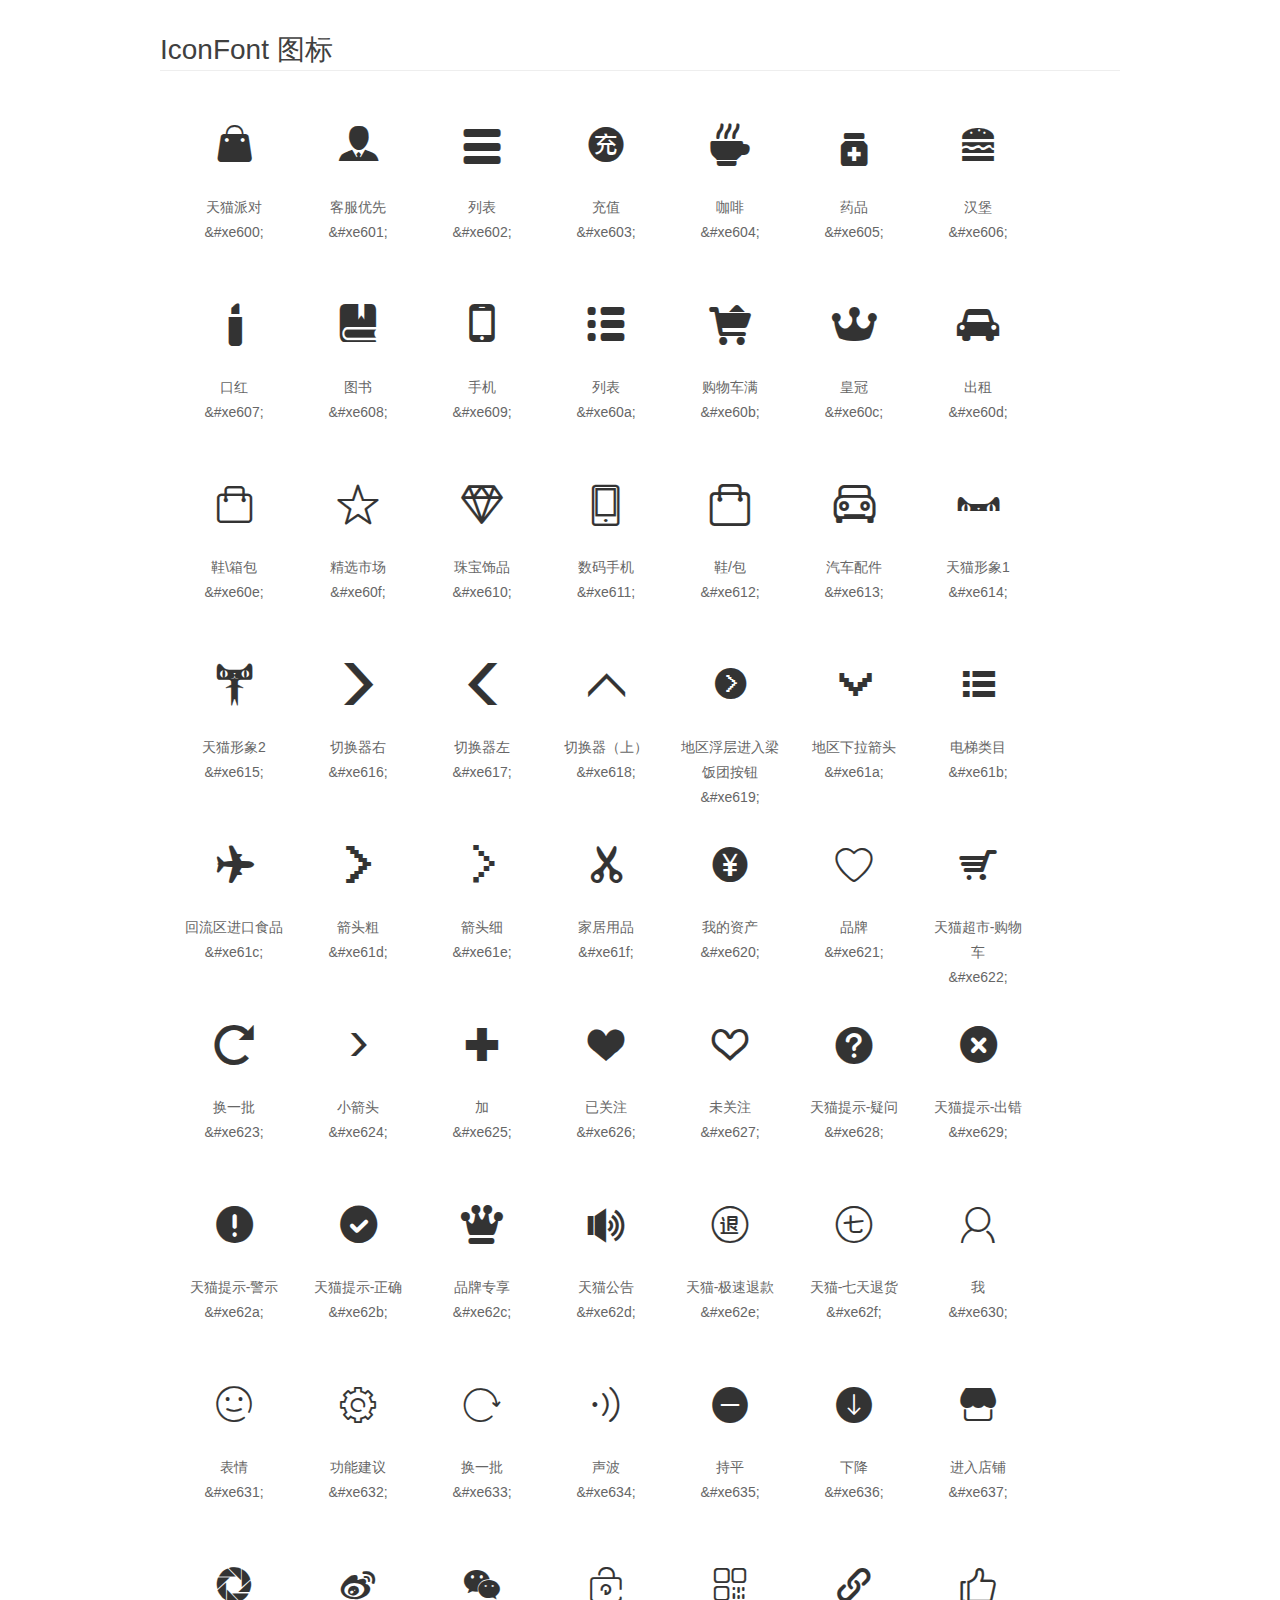
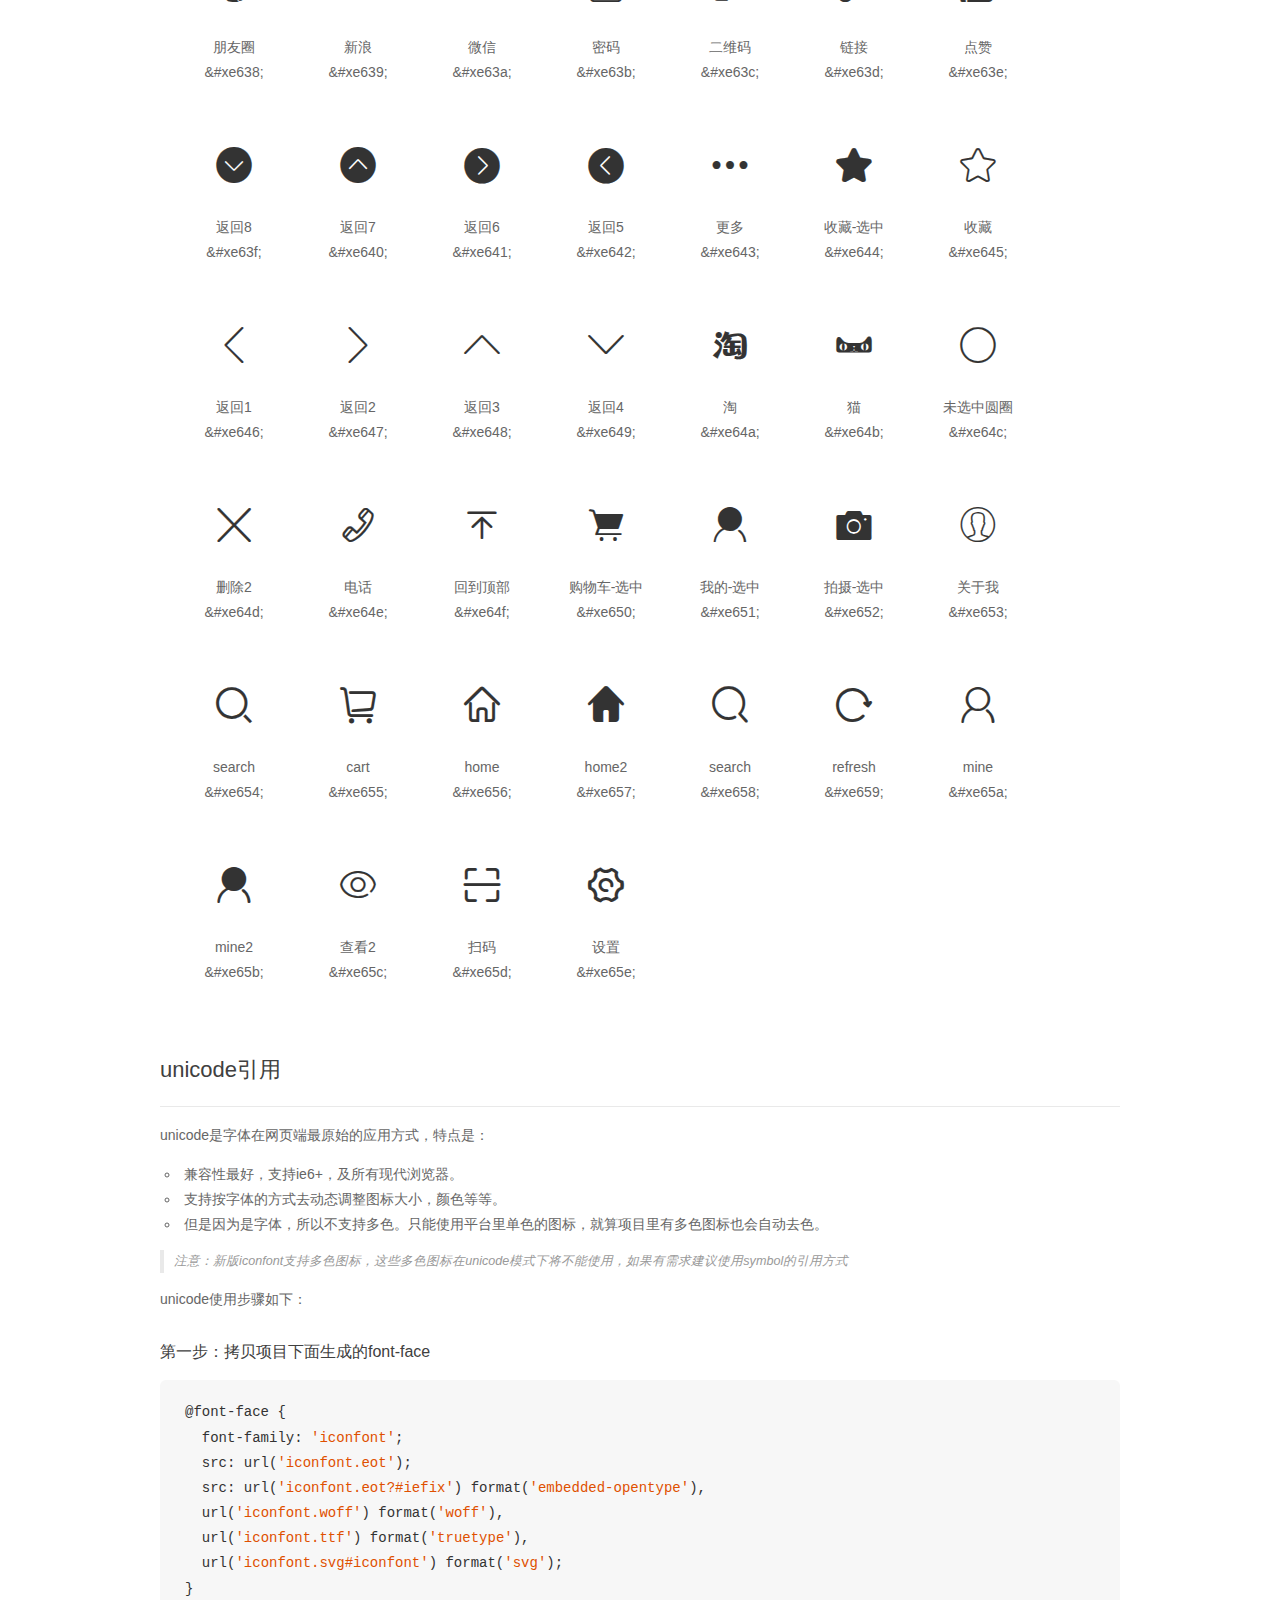
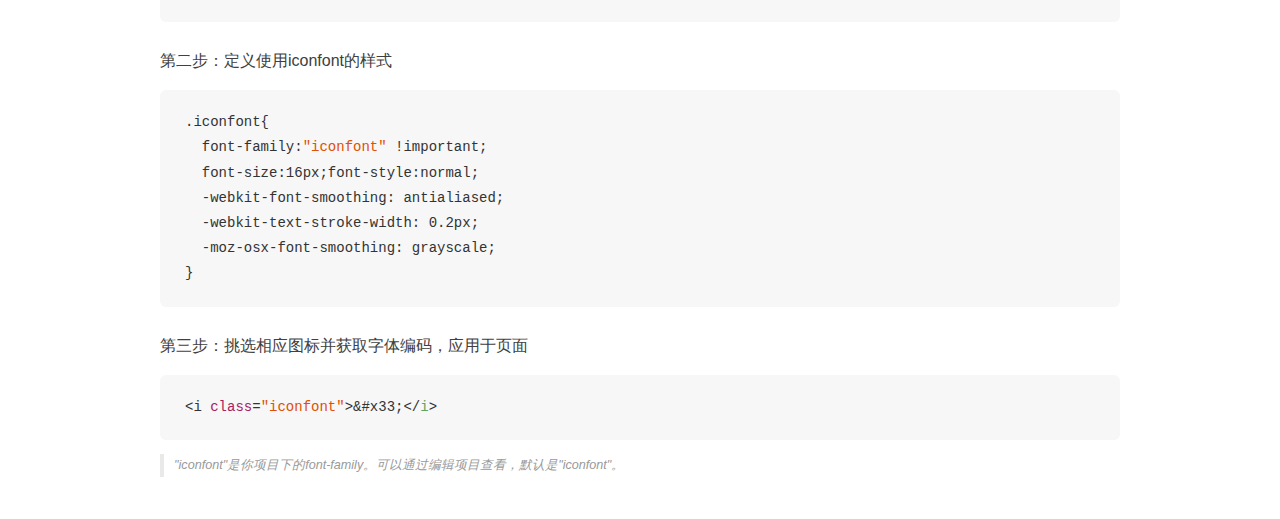
<file: search/src/main/resources/static/search/font/demo_unicode.html>
<!DOCTYPE html>
<html>
<head>
    <meta charset="utf-8"/>
    <title>IconFont</title>
    <link rel="stylesheet" href="demo.css">

    <style type="text/css">

        @font-face {font-family: "iconfont";
          src: url('iconfont.eot'); /* IE9*/
          src: url('iconfont.eot#iefix') format('embedded-opentype'), /* IE6-IE8 */
          url('iconfont.woff') format('woff'), /* chrome, firefox */
          url('iconfont.ttf') format('truetype'), /* chrome, firefox, opera, Safari, Android, iOS 4.2+*/
          url('iconfont.svg#iconfont') format('svg'); /* iOS 4.1- */
        }

        .iconfont {
          font-family:"iconfont" !important;
          font-size:16px;
          font-style:normal;
          -webkit-font-smoothing: antialiased;
          -webkit-text-stroke-width: 0.2px;
          -moz-osx-font-smoothing: grayscale;
        }

    </style>
</head>
<body>
    <div class="main markdown">
        <h1>IconFont 图标</h1>
        <ul class="icon_lists clear">
            
                <li>
                <i class="icon iconfont">&#xe600;</i>
                    <div class="name">天猫派对</div>
                    <div class="code">&amp;#xe600;</div>
                </li>
            
                <li>
                <i class="icon iconfont">&#xe601;</i>
                    <div class="name">客服优先</div>
                    <div class="code">&amp;#xe601;</div>
                </li>
            
                <li>
                <i class="icon iconfont">&#xe602;</i>
                    <div class="name">列表</div>
                    <div class="code">&amp;#xe602;</div>
                </li>
            
                <li>
                <i class="icon iconfont">&#xe603;</i>
                    <div class="name">充值</div>
                    <div class="code">&amp;#xe603;</div>
                </li>
            
                <li>
                <i class="icon iconfont">&#xe604;</i>
                    <div class="name">咖啡</div>
                    <div class="code">&amp;#xe604;</div>
                </li>
            
                <li>
                <i class="icon iconfont">&#xe605;</i>
                    <div class="name">药品</div>
                    <div class="code">&amp;#xe605;</div>
                </li>
            
                <li>
                <i class="icon iconfont">&#xe606;</i>
                    <div class="name">汉堡</div>
                    <div class="code">&amp;#xe606;</div>
                </li>
            
                <li>
                <i class="icon iconfont">&#xe607;</i>
                    <div class="name">口红</div>
                    <div class="code">&amp;#xe607;</div>
                </li>
            
                <li>
                <i class="icon iconfont">&#xe608;</i>
                    <div class="name">图书</div>
                    <div class="code">&amp;#xe608;</div>
                </li>
            
                <li>
                <i class="icon iconfont">&#xe609;</i>
                    <div class="name">手机</div>
                    <div class="code">&amp;#xe609;</div>
                </li>
            
                <li>
                <i class="icon iconfont">&#xe60a;</i>
                    <div class="name">列表</div>
                    <div class="code">&amp;#xe60a;</div>
                </li>
            
                <li>
                <i class="icon iconfont">&#xe60b;</i>
                    <div class="name">购物车满</div>
                    <div class="code">&amp;#xe60b;</div>
                </li>
            
                <li>
                <i class="icon iconfont">&#xe60c;</i>
                    <div class="name">皇冠</div>
                    <div class="code">&amp;#xe60c;</div>
                </li>
            
                <li>
                <i class="icon iconfont">&#xe60d;</i>
                    <div class="name">出租</div>
                    <div class="code">&amp;#xe60d;</div>
                </li>
            
                <li>
                <i class="icon iconfont">&#xe60e;</i>
                    <div class="name">鞋\箱包</div>
                    <div class="code">&amp;#xe60e;</div>
                </li>
            
                <li>
                <i class="icon iconfont">&#xe60f;</i>
                    <div class="name">精选市场</div>
                    <div class="code">&amp;#xe60f;</div>
                </li>
            
                <li>
                <i class="icon iconfont">&#xe610;</i>
                    <div class="name">珠宝饰品</div>
                    <div class="code">&amp;#xe610;</div>
                </li>
            
                <li>
                <i class="icon iconfont">&#xe611;</i>
                    <div class="name">数码手机</div>
                    <div class="code">&amp;#xe611;</div>
                </li>
            
                <li>
                <i class="icon iconfont">&#xe612;</i>
                    <div class="name">鞋/包</div>
                    <div class="code">&amp;#xe612;</div>
                </li>
            
                <li>
                <i class="icon iconfont">&#xe613;</i>
                    <div class="name">汽车配件</div>
                    <div class="code">&amp;#xe613;</div>
                </li>
            
                <li>
                <i class="icon iconfont">&#xe614;</i>
                    <div class="name">天猫形象1</div>
                    <div class="code">&amp;#xe614;</div>
                </li>
            
                <li>
                <i class="icon iconfont">&#xe615;</i>
                    <div class="name">天猫形象2</div>
                    <div class="code">&amp;#xe615;</div>
                </li>
            
                <li>
                <i class="icon iconfont">&#xe616;</i>
                    <div class="name">切换器右</div>
                    <div class="code">&amp;#xe616;</div>
                </li>
            
                <li>
                <i class="icon iconfont">&#xe617;</i>
                    <div class="name">切换器左</div>
                    <div class="code">&amp;#xe617;</div>
                </li>
            
                <li>
                <i class="icon iconfont">&#xe618;</i>
                    <div class="name">切换器（上）</div>
                    <div class="code">&amp;#xe618;</div>
                </li>
            
                <li>
                <i class="icon iconfont">&#xe619;</i>
                    <div class="name">地区浮层进入梁饭团按钮</div>
                    <div class="code">&amp;#xe619;</div>
                </li>
            
                <li>
                <i class="icon iconfont">&#xe61a;</i>
                    <div class="name">地区下拉箭头</div>
                    <div class="code">&amp;#xe61a;</div>
                </li>
            
                <li>
                <i class="icon iconfont">&#xe61b;</i>
                    <div class="name">电梯类目</div>
                    <div class="code">&amp;#xe61b;</div>
                </li>
            
                <li>
                <i class="icon iconfont">&#xe61c;</i>
                    <div class="name">回流区进口食品</div>
                    <div class="code">&amp;#xe61c;</div>
                </li>
            
                <li>
                <i class="icon iconfont">&#xe61d;</i>
                    <div class="name">箭头粗</div>
                    <div class="code">&amp;#xe61d;</div>
                </li>
            
                <li>
                <i class="icon iconfont">&#xe61e;</i>
                    <div class="name">箭头细</div>
                    <div class="code">&amp;#xe61e;</div>
                </li>
            
                <li>
                <i class="icon iconfont">&#xe61f;</i>
                    <div class="name">家居用品</div>
                    <div class="code">&amp;#xe61f;</div>
                </li>
            
                <li>
                <i class="icon iconfont">&#xe620;</i>
                    <div class="name">我的资产</div>
                    <div class="code">&amp;#xe620;</div>
                </li>
            
                <li>
                <i class="icon iconfont">&#xe621;</i>
                    <div class="name">品牌</div>
                    <div class="code">&amp;#xe621;</div>
                </li>
            
                <li>
                <i class="icon iconfont">&#xe622;</i>
                    <div class="name">天猫超市-购物车</div>
                    <div class="code">&amp;#xe622;</div>
                </li>
            
                <li>
                <i class="icon iconfont">&#xe623;</i>
                    <div class="name">换一批</div>
                    <div class="code">&amp;#xe623;</div>
                </li>
            
                <li>
                <i class="icon iconfont">&#xe624;</i>
                    <div class="name">小箭头</div>
                    <div class="code">&amp;#xe624;</div>
                </li>
            
                <li>
                <i class="icon iconfont">&#xe625;</i>
                    <div class="name">加</div>
                    <div class="code">&amp;#xe625;</div>
                </li>
            
                <li>
                <i class="icon iconfont">&#xe626;</i>
                    <div class="name">已关注</div>
                    <div class="code">&amp;#xe626;</div>
                </li>
            
                <li>
                <i class="icon iconfont">&#xe627;</i>
                    <div class="name">未关注</div>
                    <div class="code">&amp;#xe627;</div>
                </li>
            
                <li>
                <i class="icon iconfont">&#xe628;</i>
                    <div class="name">天猫提示-疑问</div>
                    <div class="code">&amp;#xe628;</div>
                </li>
            
                <li>
                <i class="icon iconfont">&#xe629;</i>
                    <div class="name">天猫提示-出错</div>
                    <div class="code">&amp;#xe629;</div>
                </li>
            
                <li>
                <i class="icon iconfont">&#xe62a;</i>
                    <div class="name">天猫提示-警示</div>
                    <div class="code">&amp;#xe62a;</div>
                </li>
            
                <li>
                <i class="icon iconfont">&#xe62b;</i>
                    <div class="name">天猫提示-正确</div>
                    <div class="code">&amp;#xe62b;</div>
                </li>
            
                <li>
                <i class="icon iconfont">&#xe62c;</i>
                    <div class="name">品牌专享</div>
                    <div class="code">&amp;#xe62c;</div>
                </li>
            
                <li>
                <i class="icon iconfont">&#xe62d;</i>
                    <div class="name">天猫公告</div>
                    <div class="code">&amp;#xe62d;</div>
                </li>
            
                <li>
                <i class="icon iconfont">&#xe62e;</i>
                    <div class="name">天猫-极速退款</div>
                    <div class="code">&amp;#xe62e;</div>
                </li>
            
                <li>
                <i class="icon iconfont">&#xe62f;</i>
                    <div class="name">天猫-七天退货</div>
                    <div class="code">&amp;#xe62f;</div>
                </li>
            
                <li>
                <i class="icon iconfont">&#xe630;</i>
                    <div class="name">我</div>
                    <div class="code">&amp;#xe630;</div>
                </li>
            
                <li>
                <i class="icon iconfont">&#xe631;</i>
                    <div class="name">表情</div>
                    <div class="code">&amp;#xe631;</div>
                </li>
            
                <li>
                <i class="icon iconfont">&#xe632;</i>
                    <div class="name">功能建议</div>
                    <div class="code">&amp;#xe632;</div>
                </li>
            
                <li>
                <i class="icon iconfont">&#xe633;</i>
                    <div class="name">换一批</div>
                    <div class="code">&amp;#xe633;</div>
                </li>
            
                <li>
                <i class="icon iconfont">&#xe634;</i>
                    <div class="name">声波</div>
                    <div class="code">&amp;#xe634;</div>
                </li>
            
                <li>
                <i class="icon iconfont">&#xe635;</i>
                    <div class="name">持平</div>
                    <div class="code">&amp;#xe635;</div>
                </li>
            
                <li>
                <i class="icon iconfont">&#xe636;</i>
                    <div class="name">下降</div>
                    <div class="code">&amp;#xe636;</div>
                </li>
            
                <li>
                <i class="icon iconfont">&#xe637;</i>
                    <div class="name">进入店铺</div>
                    <div class="code">&amp;#xe637;</div>
                </li>
            
                <li>
                <i class="icon iconfont">&#xe638;</i>
                    <div class="name">朋友圈</div>
                    <div class="code">&amp;#xe638;</div>
                </li>
            
                <li>
                <i class="icon iconfont">&#xe639;</i>
                    <div class="name">新浪</div>
                    <div class="code">&amp;#xe639;</div>
                </li>
            
                <li>
                <i class="icon iconfont">&#xe63a;</i>
                    <div class="name">微信</div>
                    <div class="code">&amp;#xe63a;</div>
                </li>
            
                <li>
                <i class="icon iconfont">&#xe63b;</i>
                    <div class="name">密码</div>
                    <div class="code">&amp;#xe63b;</div>
                </li>
            
                <li>
                <i class="icon iconfont">&#xe63c;</i>
                    <div class="name">二维码</div>
                    <div class="code">&amp;#xe63c;</div>
                </li>
            
                <li>
                <i class="icon iconfont">&#xe63d;</i>
                    <div class="name">链接</div>
                    <div class="code">&amp;#xe63d;</div>
                </li>
            
                <li>
                <i class="icon iconfont">&#xe63e;</i>
                    <div class="name">点赞</div>
                    <div class="code">&amp;#xe63e;</div>
                </li>
            
                <li>
                <i class="icon iconfont">&#xe63f;</i>
                    <div class="name">返回8</div>
                    <div class="code">&amp;#xe63f;</div>
                </li>
            
                <li>
                <i class="icon iconfont">&#xe640;</i>
                    <div class="name">返回7</div>
                    <div class="code">&amp;#xe640;</div>
                </li>
            
                <li>
                <i class="icon iconfont">&#xe641;</i>
                    <div class="name">返回6</div>
                    <div class="code">&amp;#xe641;</div>
                </li>
            
                <li>
                <i class="icon iconfont">&#xe642;</i>
                    <div class="name">返回5</div>
                    <div class="code">&amp;#xe642;</div>
                </li>
            
                <li>
                <i class="icon iconfont">&#xe643;</i>
                    <div class="name">更多</div>
                    <div class="code">&amp;#xe643;</div>
                </li>
            
                <li>
                <i class="icon iconfont">&#xe644;</i>
                    <div class="name">收藏-选中</div>
                    <div class="code">&amp;#xe644;</div>
                </li>
            
                <li>
                <i class="icon iconfont">&#xe645;</i>
                    <div class="name">收藏</div>
                    <div class="code">&amp;#xe645;</div>
                </li>
            
                <li>
                <i class="icon iconfont">&#xe646;</i>
                    <div class="name">返回1</div>
                    <div class="code">&amp;#xe646;</div>
                </li>
            
                <li>
                <i class="icon iconfont">&#xe647;</i>
                    <div class="name">返回2</div>
                    <div class="code">&amp;#xe647;</div>
                </li>
            
                <li>
                <i class="icon iconfont">&#xe648;</i>
                    <div class="name">返回3</div>
                    <div class="code">&amp;#xe648;</div>
                </li>
            
                <li>
                <i class="icon iconfont">&#xe649;</i>
                    <div class="name">返回4</div>
                    <div class="code">&amp;#xe649;</div>
                </li>
            
                <li>
                <i class="icon iconfont">&#xe64a;</i>
                    <div class="name">淘</div>
                    <div class="code">&amp;#xe64a;</div>
                </li>
            
                <li>
                <i class="icon iconfont">&#xe64b;</i>
                    <div class="name">猫</div>
                    <div class="code">&amp;#xe64b;</div>
                </li>
            
                <li>
                <i class="icon iconfont">&#xe64c;</i>
                    <div class="name">未选中圆圈</div>
                    <div class="code">&amp;#xe64c;</div>
                </li>
            
                <li>
                <i class="icon iconfont">&#xe64d;</i>
                    <div class="name">删除2</div>
                    <div class="code">&amp;#xe64d;</div>
                </li>
            
                <li>
                <i class="icon iconfont">&#xe64e;</i>
                    <div class="name">电话</div>
                    <div class="code">&amp;#xe64e;</div>
                </li>
            
                <li>
                <i class="icon iconfont">&#xe64f;</i>
                    <div class="name">回到顶部</div>
                    <div class="code">&amp;#xe64f;</div>
                </li>
            
                <li>
                <i class="icon iconfont">&#xe650;</i>
                    <div class="name">购物车-选中</div>
                    <div class="code">&amp;#xe650;</div>
                </li>
            
                <li>
                <i class="icon iconfont">&#xe651;</i>
                    <div class="name">我的-选中</div>
                    <div class="code">&amp;#xe651;</div>
                </li>
            
                <li>
                <i class="icon iconfont">&#xe652;</i>
                    <div class="name">拍摄-选中</div>
                    <div class="code">&amp;#xe652;</div>
                </li>
            
                <li>
                <i class="icon iconfont">&#xe653;</i>
                    <div class="name">关于我</div>
                    <div class="code">&amp;#xe653;</div>
                </li>
            
                <li>
                <i class="icon iconfont">&#xe654;</i>
                    <div class="name">search</div>
                    <div class="code">&amp;#xe654;</div>
                </li>
            
                <li>
                <i class="icon iconfont">&#xe655;</i>
                    <div class="name">cart</div>
                    <div class="code">&amp;#xe655;</div>
                </li>
            
                <li>
                <i class="icon iconfont">&#xe656;</i>
                    <div class="name">home</div>
                    <div class="code">&amp;#xe656;</div>
                </li>
            
                <li>
                <i class="icon iconfont">&#xe657;</i>
                    <div class="name">home2</div>
                    <div class="code">&amp;#xe657;</div>
                </li>
            
                <li>
                <i class="icon iconfont">&#xe658;</i>
                    <div class="name">search</div>
                    <div class="code">&amp;#xe658;</div>
                </li>
            
                <li>
                <i class="icon iconfont">&#xe659;</i>
                    <div class="name">refresh</div>
                    <div class="code">&amp;#xe659;</div>
                </li>
            
                <li>
                <i class="icon iconfont">&#xe65a;</i>
                    <div class="name">mine</div>
                    <div class="code">&amp;#xe65a;</div>
                </li>
            
                <li>
                <i class="icon iconfont">&#xe65b;</i>
                    <div class="name">mine2</div>
                    <div class="code">&amp;#xe65b;</div>
                </li>
            
                <li>
                <i class="icon iconfont">&#xe65c;</i>
                    <div class="name">查看2</div>
                    <div class="code">&amp;#xe65c;</div>
                </li>
            
                <li>
                <i class="icon iconfont">&#xe65d;</i>
                    <div class="name">扫码</div>
                    <div class="code">&amp;#xe65d;</div>
                </li>
            
                <li>
                <i class="icon iconfont">&#xe65e;</i>
                    <div class="name">设置</div>
                    <div class="code">&amp;#xe65e;</div>
                </li>
            
        </ul>
        <h2 id="unicode-">unicode引用</h2>
        <hr>

        <p>unicode是字体在网页端最原始的应用方式，特点是：</p>
        <ul>
        <li>兼容性最好，支持ie6+，及所有现代浏览器。</li>
        <li>支持按字体的方式去动态调整图标大小，颜色等等。</li>
        <li>但是因为是字体，所以不支持多色。只能使用平台里单色的图标，就算项目里有多色图标也会自动去色。</li>
        </ul>
        <blockquote>
        <p>注意：新版iconfont支持多色图标，这些多色图标在unicode模式下将不能使用，如果有需求建议使用symbol的引用方式</p>
        </blockquote>
        <p>unicode使用步骤如下：</p>
        <h3 id="-font-face">第一步：拷贝项目下面生成的font-face</h3>
        <pre><code class="lang-js hljs javascript">@font-face {
  font-family: <span class="hljs-string">'iconfont'</span>;
  src: url(<span class="hljs-string">'iconfont.eot'</span>);
  src: url(<span class="hljs-string">'iconfont.eot?#iefix'</span>) format(<span class="hljs-string">'embedded-opentype'</span>),
  url(<span class="hljs-string">'iconfont.woff'</span>) format(<span class="hljs-string">'woff'</span>),
  url(<span class="hljs-string">'iconfont.ttf'</span>) format(<span class="hljs-string">'truetype'</span>),
  url(<span class="hljs-string">'iconfont.svg#iconfont'</span>) format(<span class="hljs-string">'svg'</span>);
}
</code></pre>
        <h3 id="-iconfont-">第二步：定义使用iconfont的样式</h3>
        <pre><code class="lang-js hljs javascript">.iconfont{
  font-family:<span class="hljs-string">"iconfont"</span> !important;
  font-size:<span class="hljs-number">16</span>px;font-style:normal;
  -webkit-font-smoothing: antialiased;
  -webkit-text-stroke-width: <span class="hljs-number">0.2</span>px;
  -moz-osx-font-smoothing: grayscale;
}
</code></pre>
        <h3 id="-">第三步：挑选相应图标并获取字体编码，应用于页面</h3>
        <pre><code class="lang-js hljs javascript">&lt;i <span class="hljs-class"><span class="hljs-keyword">class</span></span>=<span class="hljs-string">"iconfont"</span>&gt;&amp;#x33;<span class="xml"><span class="hljs-tag">&lt;/<span class="hljs-name">i</span>&gt;</span></span></code></pre>

        <blockquote>
        <p>"iconfont"是你项目下的font-family。可以通过编辑项目查看，默认是"iconfont"。</p>
        </blockquote>
    </div>


</body>
</html>
</file>
<file: search/src/main/resources/static/search/font/iconfont.css>
@font-face {font-family: "iconfont";
  src: url('iconfont.eot?t=1495179656039'); /* IE9*/
  src: url('iconfont.eot?t=1495179656039#iefix') format('embedded-opentype'), /* IE6-IE8 */
  url('iconfont.woff?t=1495179656039') format('woff'), /* chrome, firefox */
  url('iconfont.ttf?t=1495179656039') format('truetype'), /* chrome, firefox, opera, Safari, Android, iOS 4.2+*/
  url('iconfont.svg?t=1495179656039#iconfont') format('svg'); /* iOS 4.1- */
}

.iconfont {
  font-family:"iconfont" !important;
  font-size:16px;
  font-style:normal;
  -webkit-font-smoothing: antialiased;
  -moz-osx-font-smoothing: grayscale;
}

.icon-tianmaopaidui:before { content: "\e600"; }

.icon-kefuyouxian:before { content: "\e601"; }

.icon-liebiao:before { content: "\e602"; }

.icon-chongzhi:before { content: "\e603"; }

.icon-kafei:before { content: "\e604"; }

.icon-yaopin:before { content: "\e605"; }

.icon-hanbao:before { content: "\e606"; }

.icon-kouhong:before { content: "\e607"; }

.icon-tushu:before { content: "\e608"; }

.icon-shouji:before { content: "\e609"; }

.icon-liebiao1:before { content: "\e60a"; }

.icon-gouwucheman:before { content: "\e60b"; }

.icon-huangguan:before { content: "\e60c"; }

.icon-chuzu:before { content: "\e60d"; }

.icon-xiexiangbao:before { content: "\e60e"; }

.icon-jingxuanshichang:before { content: "\e60f"; }

.icon-zhubaoshipin:before { content: "\e610"; }

.icon-shumashouji:before { content: "\e611"; }

.icon-xiebao:before { content: "\e612"; }

.icon-qichepeijian:before { content: "\e613"; }

.icon-tianmaoxingxiang1:before { content: "\e614"; }

.icon-tianmaoxingxiang2:before { content: "\e615"; }

.icon-qiehuanqiyou:before { content: "\e616"; }

.icon-qiehuanqizuo:before { content: "\e617"; }

.icon-qiehuanqishang:before { content: "\e618"; }

.icon-diqufucengjinruliangfantuananniu:before { content: "\e619"; }

.icon-diquxialajiantou:before { content: "\e61a"; }

.icon-diantileimu:before { content: "\e61b"; }

.icon-huiliuqujinkoushipin:before { content: "\e61c"; }

.icon-jiantoucu:before { content: "\e61d"; }

.icon-jiantouxi:before { content: "\e61e"; }

.icon-jiajuyongpin:before { content: "\e61f"; }

.icon-wodezichan:before { content: "\e620"; }

.icon-pinpai:before { content: "\e621"; }

.icon-tianmaochaoshigouwuche:before { content: "\e622"; }

.icon-huanyipi:before { content: "\e623"; }

.icon-xiaojiantou:before { content: "\e624"; }

.icon-jia:before { content: "\e625"; }

.icon-yiguanzhu:before { content: "\e626"; }

.icon-weiguanzhu:before { content: "\e627"; }

.icon-yiwen:before { content: "\e628"; }

.icon-chucuo:before { content: "\e629"; }

.icon-jingshi:before { content: "\e62a"; }

.icon-zhengque:before { content: "\e62b"; }

.icon-pinpaizhuanxiang:before { content: "\e62c"; }

.icon-gonggao:before { content: "\e62d"; }

.icon-tianmaojisutuikuan:before { content: "\e62e"; }

.icon-tianmaoqitiantuihuo:before { content: "\e62f"; }

.icon-wo:before { content: "\e630"; }

.icon-biaoqing:before { content: "\e631"; }

.icon-gongnengjianyi:before { content: "\e632"; }

.icon-huanyipi1:before { content: "\e633"; }

.icon-shengbo:before { content: "\e634"; }

.icon-chiping:before { content: "\e635"; }

.icon-xiajiang:before { content: "\e636"; }

.icon-jinrudianpu:before { content: "\e637"; }

.icon-pengyouquan:before { content: "\e638"; }

.icon-xinlang:before { content: "\e639"; }

.icon-weixin:before { content: "\e63a"; }

.icon-mima:before { content: "\e63b"; }

.icon-erweima:before { content: "\e63c"; }

.icon-lianjie:before { content: "\e63d"; }

.icon-dianzan:before { content: "\e63e"; }

.icon-fanhui8:before { content: "\e63f"; }

.icon-fanhui7:before { content: "\e640"; }

.icon-fanhui6:before { content: "\e641"; }

.icon-fanhui5:before { content: "\e642"; }

.icon-gengduo:before { content: "\e643"; }

.icon-shoucangxuanzhong:before { content: "\e644"; }

.icon-shoucang:before { content: "\e645"; }

.icon-fanhui1:before { content: "\e646"; }

.icon-fanhui2:before { content: "\e647"; }

.icon-fanhui3:before { content: "\e648"; }

.icon-fanhui4:before { content: "\e649"; }

.icon-tao:before { content: "\e64a"; }

.icon-mao:before { content: "\e64b"; }

.icon-weixuanzhongyuanquan:before { content: "\e64c"; }

.icon-shanchu2:before { content: "\e64d"; }

.icon-dianhua:before { content: "\e64e"; }

.icon-huidaodingbu:before { content: "\e64f"; }

.icon-gouwuchexuanzhong:before { content: "\e650"; }

.icon-wodexuanzhong:before { content: "\e651"; }

.icon-paishexuanzhong:before { content: "\e652"; }

.icon-guanyuwo:before { content: "\e653"; }

.icon-fenxiang:before { content: "\e654"; }

.icon-cart:before { content: "\e655"; }

.icon-home:before { content: "\e656"; }

.icon-home2:before { content: "\e657"; }

.icon-search:before { content: "\e658"; }

.icon-shuaxin:before { content: "\e659"; }

.icon-mine:before { content: "\e65a"; }

.icon-mine2:before { content: "\e65b"; }

.icon-chakan2:before { content: "\e65c"; }

.icon-iconfontscan:before { content: "\e65d"; }

.icon-shezhi:before { content: "\e65e"; }
</file>
<file: search/src/main/resources/static/search/font/demo.css>
*{margin: 0;padding: 0;list-style: none;}
/*
KISSY CSS Reset
理念：1. reset 的目的不是清除浏览器的默认样式，这仅是部分工作。清除和重置是紧密不可分的。
2. reset 的目的不是让默认样式在所有浏览器下一致，而是减少默认样式有可能带来的问题。
3. reset 期望提供一套普适通用的基础样式。但没有银弹，推荐根据具体需求，裁剪和修改后再使用。
特色：1. 适应中文；2. 基于最新主流浏览器。
维护：玉伯<lifesinger@gmail.com>, 正淳<ragecarrier@gmail.com>
 */

/** 清除内外边距 **/
body, h1, h2, h3, h4, h5, h6, hr, p, blockquote, /* structural elements 结构元素 */
dl, dt, dd, ul, ol, li, /* list elements 列表元素 */
pre, /* text formatting elements 文本格式元素 */
form, fieldset, legend, button, input, textarea, /* form elements 表单元素 */
th, td /* table elements 表格元素 */ {
  margin: 0;
  padding: 0;
}

/** 设置默认字体 **/
body,
button, input, select, textarea /* for ie */ {
  font: 12px/1.5 tahoma, arial, \5b8b\4f53, sans-serif;
}
h1, h2, h3, h4, h5, h6 { font-size: 100%; }
address, cite, dfn, em, var { font-style: normal; } /* 将斜体扶正 */
code, kbd, pre, samp { font-family: courier new, courier, monospace; } /* 统一等宽字体 */
small { font-size: 12px; } /* 小于 12px 的中文很难阅读，让 small 正常化 */

/** 重置列表元素 **/
ul, ol { list-style: none; }

/** 重置文本格式元素 **/
a { text-decoration: none; }
a:hover { text-decoration: underline; }


/** 重置表单元素 **/
legend { color: #000; } /* for ie6 */
fieldset, img { border: 0; } /* img 搭车：让链接里的 img 无边框 */
button, input, select, textarea { font-size: 100%; } /* 使得表单元素在 ie 下能继承字体大小 */
/* 注：optgroup 无法扶正 */

/** 重置表格元素 **/
table { border-collapse: collapse; border-spacing: 0; }

/* 清除浮动 */
.ks-clear:after, .clear:after {
  content: '\20';
  display: block;
  height: 0;
  clear: both;
}
.ks-clear, .clear {
  *zoom: 1;
}

.main {
  padding: 30px 100px;
width: 960px;
margin: 0 auto;
}
.main h1{font-size:36px; color:#333; text-align:left;margin-bottom:30px; border-bottom: 1px solid #eee;}

.helps{margin-top:40px;}
.helps pre{
  padding:20px;
  margin:10px 0;
  border:solid 1px #e7e1cd;
  background-color: #fffdef;
  overflow: auto;
}

.icon_lists{
  width: 100% !important;

}

.icon_lists li{
  float:left;
  width: 100px;
  height:180px;
  text-align: center;
  list-style: none !important;
}
.icon_lists .icon{
  font-size: 42px;
  line-height: 100px;
  margin: 10px 0;
  color:#333;
  -webkit-transition: font-size 0.25s ease-out 0s;
  -moz-transition: font-size 0.25s ease-out 0s;
  transition: font-size 0.25s ease-out 0s;

}
.icon_lists .icon:hover{
  font-size: 100px;
}



.markdown {
  color: #666;
  font-size: 14px;
  line-height: 1.8;
}

.highlight {
  line-height: 1.5;
}

.markdown img {
  vertical-align: middle;
  max-width: 100%;
}

.markdown h1 {
  color: #404040;
  font-weight: 500;
  line-height: 40px;
  margin-bottom: 24px;
}

.markdown h2,
.markdown h3,
.markdown h4,
.markdown h5,
.markdown h6 {
  color: #404040;
  margin: 1.6em 0 0.6em 0;
  font-weight: 500;
  clear: both;
}

.markdown h1 {
  font-size: 28px;
}

.markdown h2 {
  font-size: 22px;
}

.markdown h3 {
  font-size: 16px;
}

.markdown h4 {
  font-size: 14px;
}

.markdown h5 {
  font-size: 12px;
}

.markdown h6 {
  font-size: 12px;
}

.markdown hr {
  height: 1px;
  border: 0;
  background: #e9e9e9;
  margin: 16px 0;
  clear: both;
}

.markdown p,
.markdown pre {
  margin: 1em 0;
}

.markdown > p,
.markdown > blockquote,
.markdown > .highlight,
.markdown > ol,
.markdown > ul {
  width: 80%;
}

.markdown ul > li {
  list-style: circle;
}

.markdown > ul li,
.markdown blockquote ul > li {
  margin-left: 20px;
  padding-left: 4px;
}

.markdown > ul li p,
.markdown > ol li p {
  margin: 0.6em 0;
}

.markdown ol > li {
  list-style: decimal;
}

.markdown > ol li,
.markdown blockquote ol > li {
  margin-left: 20px;
  padding-left: 4px;
}

.markdown code {
  margin: 0 3px;
  padding: 0 5px;
  background: #eee;
  border-radius: 3px;
}

.markdown pre {
  border-radius: 6px;
  background: #f7f7f7;
  padding: 20px;
}

.markdown pre code {
  border: none;
  background: #f7f7f7;
  margin: 0;
}

.markdown strong,
.markdown b {
  font-weight: 600;
}

.markdown > table {
  border-collapse: collapse;
  border-spacing: 0px;
  empty-cells: show;
  border: 1px solid #e9e9e9;
  width: 95%;
  margin-bottom: 24px;
}

.markdown > table th {
  white-space: nowrap;
  color: #333;
  font-weight: 600;

}

.markdown > table th,
.markdown > table td {
  border: 1px solid #e9e9e9;
  padding: 8px 16px;
  text-align: left;
}

.markdown > table th {
  background: #F7F7F7;
}

.markdown blockquote {
  font-size: 90%;
  color: #999;
  border-left: 4px solid #e9e9e9;
  padding-left: 0.8em;
  margin: 1em 0;
  font-style: italic;
}

.markdown blockquote p {
  margin: 0;
}

.markdown .anchor {
  opacity: 0;
  transition: opacity 0.3s ease;
  margin-left: 8px;
}

.markdown .waiting {
  color: #ccc;
}

.markdown h1:hover .anchor,
.markdown h2:hover .anchor,
.markdown h3:hover .anchor,
.markdown h4:hover .anchor,
.markdown h5:hover .anchor,
.markdown h6:hover .anchor {
  opacity: 1;
  display: inline-block;
}

.markdown > br,
.markdown > p > br {
  clear: both;
}


.hljs {
  display: block;
  background: white;
  padding: 0.5em;
  color: #333333;
  overflow-x: auto;
}

.hljs-comment,
.hljs-meta {
  color: #969896;
}

.hljs-string,
.hljs-variable,
.hljs-template-variable,
.hljs-strong,
.hljs-emphasis,
.hljs-quote {
  color: #df5000;
}

.hljs-keyword,
.hljs-selector-tag,
.hljs-type {
  color: #a71d5d;
}

.hljs-literal,
.hljs-symbol,
.hljs-bullet,
.hljs-attribute {
  color: #0086b3;
}

.hljs-section,
.hljs-name {
  color: #63a35c;
}

.hljs-tag {
  color: #333333;
}

.hljs-title,
.hljs-attr,
.hljs-selector-id,
.hljs-selector-class,
.hljs-selector-attr,
.hljs-selector-pseudo {
  color: #795da3;
}

.hljs-addition {
  color: #55a532;
  background-color: #eaffea;
}

.hljs-deletion {
  color: #bd2c00;
  background-color: #ffecec;
}

.hljs-link {
  text-decoration: underline;
}

pre{
  background: #fff;
}
</file>
